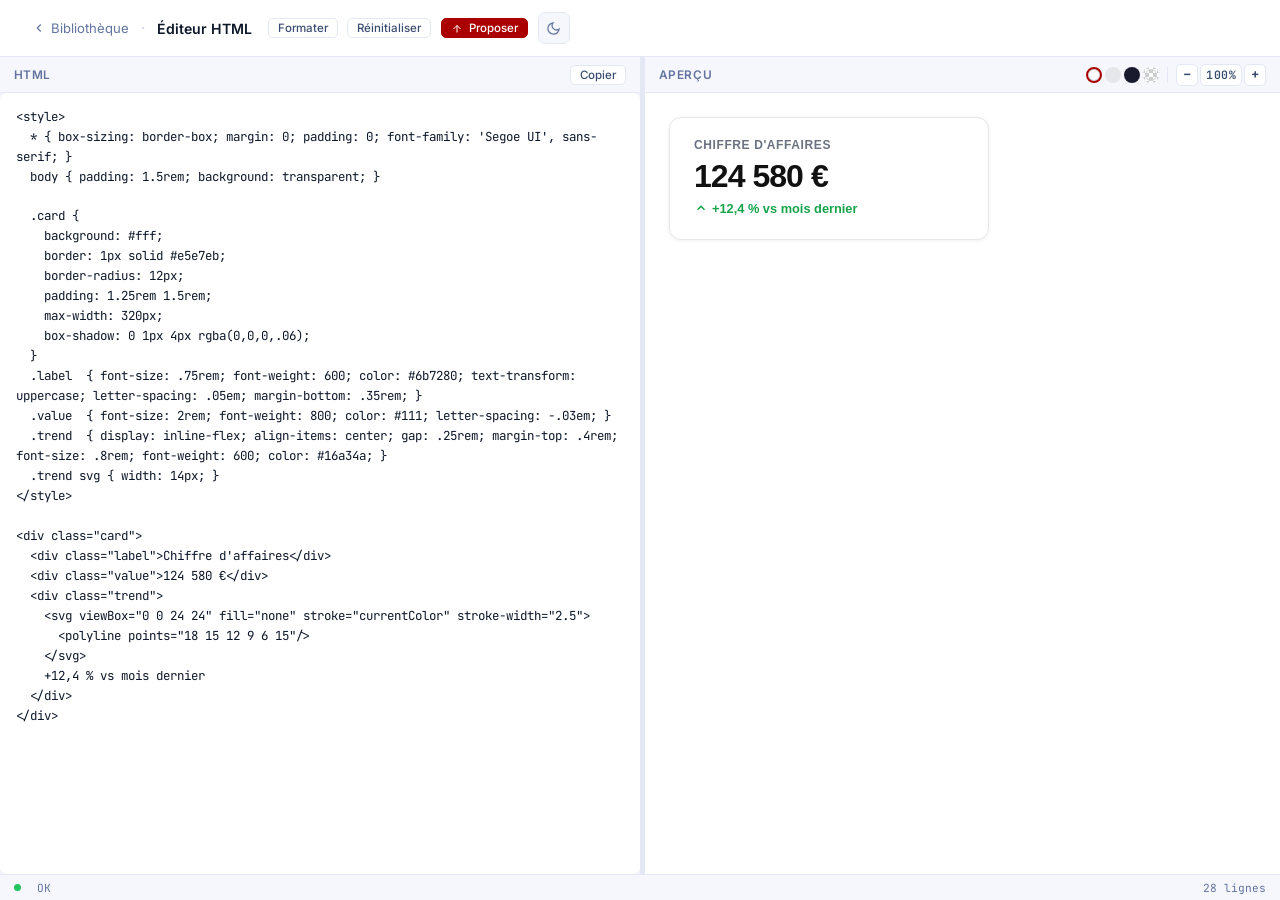
<file: html-editor.html>
<!DOCTYPE html>
<html lang="fr">
<head>
  <meta charset="UTF-8"/>
  <meta name="viewport" content="width=device-width, initial-scale=1.0"/>
  <title>Éditeur HTML — CustomViz</title>
  <script>document.documentElement.setAttribute('data-theme', localStorage.getItem('cv-theme') || 'light');</script>
  <link rel="stylesheet" href="style.css"/>
  <link href="https://fonts.googleapis.com/css2?family=Inter:wght@400;500;600;700;800&family=JetBrains+Mono:wght@400;600;700&display=swap" rel="stylesheet"/>
  <style>
    /* ── Layout ─────────────────────────────────────────────────── */
    .editor-layout {
      display: grid;
      grid-template-columns: var(--split-h, 50%) 5px 1fr;
      grid-template-rows: 1fr auto;
      height: calc(100vh - 57px);
      overflow: hidden;
    }

    .editor-left {
      display: flex;
      flex-direction: column;
      overflow: hidden;
      grid-row: 1; grid-column: 1;
    }

    .editor-right {
      display: flex;
      flex-direction: column;
      overflow: hidden;
      grid-row: 1; grid-column: 3;
    }

    .editor-statusbar { grid-column: 1 / -1; grid-row: 2; }

    /* Poignée verticale */
    .resizer-v {
      grid-row: 1; grid-column: 2;
      cursor: col-resize;
      background: var(--border);
      transition: background .15s;
      position: relative; z-index: 5;
    }
    .resizer-v::after { content: ''; position: absolute; inset: 0 -4px; }
    .resizer-v:hover, .resizer-v.dragging { background: var(--accent); }

    body.dragging-h { cursor: col-resize !important; user-select: none; }

    /* En-têtes de panneau */
    .editor-pane-header {
      display: flex; align-items: center; justify-content: space-between;
      padding: 0 .85rem; height: 36px; min-height: 36px;
      background: var(--surface2); border-bottom: 1px solid var(--border);
      font-size: .74rem; font-weight: 600; color: var(--text-muted);
      text-transform: uppercase; letter-spacing: .05em; flex-shrink: 0;
    }
    .editor-pane-header .pane-actions { display: flex; align-items: center; gap: .4rem; }

    /* Textarea */
    .editor-textarea {
      flex: 1 1 0; min-height: 0;
      width: 100%; padding: .85rem 1rem;
      font-family: 'JetBrains Mono', monospace; font-size: .78rem; line-height: 1.6;
      background: var(--surface); color: var(--text);
      border: none; outline: none; resize: none; overflow-y: auto; tab-size: 2;
    }
    .editor-textarea::placeholder { color: var(--text-muted); }

    /* Preview iframe */
    .preview-area {
      flex: 1 1 0; min-height: 0; overflow: auto;
      background: var(--surface); position: relative;
    }
    #previewScaleWrap {
      transform-origin: top left;
      transition: transform .15s ease;
      width: 100%; height: 100%;
    }
    #previewFrame {
      width: 100%; height: 100%;
      border: none; display: block;
      background: #fff;
    }

    /* Fond de page de l'iframe */
    .preview-area[data-bg="white"]  #previewFrame { background: #fff; }
    .preview-area[data-bg="gray"]   #previewFrame { background: #f3f4f6; }
    .preview-area[data-bg="dark"]   #previewFrame { background: #1a1a2e; }
    .preview-area[data-bg="trans"]  #previewFrame { background: transparent; }

    /* Sélecteur fond */
    .bg-picker { display: flex; gap: 3px; }
    .bg-dot {
      width: 16px; height: 16px; border-radius: 50%;
      border: 2px solid transparent; cursor: pointer;
      transition: border-color .12s; outline: none;
    }
    .bg-dot:hover           { border-color: var(--text-muted); }
    .bg-dot.active          { border-color: var(--accent); }
    .bg-dot[data-bg="white"]{ background: #fff; box-shadow: inset 0 0 0 1px #d1d5db; }
    .bg-dot[data-bg="gray"] { background: #e5e7eb; }
    .bg-dot[data-bg="dark"] { background: #1a1a2e; }
    .bg-dot[data-bg="trans"]{ background: repeating-conic-gradient(#ccc 0% 25%, #fff 0% 50%) 0 0 / 8px 8px; box-shadow: inset 0 0 0 1px #d1d5db; }

    /* Erreur */
    .preview-error {
      display: none; padding: .65rem 1rem;
      background: rgba(185,28,28,.08); border-top: 1px solid rgba(185,28,28,.2);
      font-family: 'JetBrains Mono', monospace; font-size: .73rem; color: #b91c1c;
      white-space: pre-wrap; max-height: 80px; overflow-y: auto; flex-shrink: 0;
    }
    [data-theme="dark"] .preview-error { color: #fca5a5; background: rgba(239,68,68,.08); }
    .preview-error.visible { display: block; }

    /* Boutons */
    .pane-btn {
      font-size: .72rem; font-weight: 500; padding: 2px 9px;
      border-radius: 5px; border: 1px solid var(--border);
      background: var(--surface); color: var(--text-sub);
      cursor: pointer; transition: background .12s, color .12s; font-family: inherit;
    }
    .pane-btn:hover { background: var(--surface2); color: var(--text); }
    .pane-btn.primary { background: var(--accent); color: #fff; border-color: var(--accent); }
    .pane-btn.primary:hover { opacity: .88; }

    /* Status bar */
    .editor-statusbar {
      height: 26px; display: flex; align-items: center; gap: 1rem;
      padding: 0 .85rem; background: var(--surface2); border-top: 1px solid var(--border);
      font-size: .7rem; color: var(--text-muted); font-family: 'JetBrains Mono', monospace;
      flex-shrink: 0;
    }
    .status-dot { width: 7px; height: 7px; border-radius: 50%; background: #9ca3af; flex-shrink: 0; }
    .status-dot.ok      { background: #22c55e; }
    .status-dot.error   { background: #ef4444; }
    .status-dot.loading { background: #f59e0b; animation: pulse .8s infinite; }
    @keyframes pulse { 0%,100%{opacity:1} 50%{opacity:.35} }

    /* Zoom */
    .zoom-controls { display: flex; align-items: center; gap: 2px; }
    .zoom-btn {
      width: 22px; height: 22px; display: flex; align-items: center; justify-content: center;
      border: 1px solid var(--border); border-radius: 5px; background: var(--surface);
      color: var(--text-sub); cursor: pointer; font-size: .78rem; font-weight: 700;
      line-height: 1; transition: background .12s, color .12s; font-family: inherit;
    }
    .zoom-btn:hover { background: var(--surface2); color: var(--text); }
    .zoom-level {
      min-width: 42px; height: 22px; display: flex; align-items: center; justify-content: center;
      border: 1px solid var(--border); border-radius: 5px; background: var(--surface);
      font-size: .72rem; font-weight: 600; font-family: 'JetBrains Mono', monospace;
      color: var(--text-sub); cursor: pointer; user-select: none; transition: background .12s;
    }
    .zoom-level:hover { background: var(--surface2); }

    @media (max-width: 700px) {
      .editor-layout { grid-template-columns: 1fr; grid-template-rows: 1fr 5px 1fr auto; }
      .editor-left  { grid-column: 1; grid-row: 1; }
      .resizer-v    { grid-column: 1; grid-row: 2; height: 5px; width: auto; cursor: row-resize; }
      .editor-right { grid-column: 1; grid-row: 3; }
    }
  </style>
</head>
<body style="overflow:hidden">

  <!-- ── Header ── -->
  <header style="position:sticky;top:0;z-index:10">
    <div class="header-inner">
      <div style="display:flex;align-items:center;gap:.75rem">
        <a href="index.html" style="color:var(--text-muted);font-size:.82rem;text-decoration:none;display:flex;align-items:center;gap:.3rem">
          <svg viewBox="0 0 24 24" fill="none" stroke="currentColor" stroke-width="2" style="width:14px"><polyline points="15 18 9 12 15 6"/></svg>
          Bibliothèque
        </a>
        <span style="color:var(--border2)">·</span>
        <span style="font-size:.88rem;font-weight:600">Éditeur HTML</span>
      </div>
      <div style="display:flex;align-items:center;gap:.6rem">
        <button class="pane-btn" id="btnFormat" title="Indenter le HTML (Ctrl+Shift+F)">Formater</button>
        <button class="pane-btn" id="btnReset"  title="Réinitialiser">Réinitialiser</button>
        <button class="pane-btn primary" id="btnPropose">
          <svg viewBox="0 0 24 24" fill="none" stroke="currentColor" stroke-width="2" style="width:12px;vertical-align:middle;margin-right:3px"><path d="M12 19V5M5 12l7-7 7 7"/></svg>
          Proposer
        </button>
        <button class="theme-toggle" id="themeToggle" aria-label="Thème">
          <svg class="icon-sun"  viewBox="0 0 24 24" fill="none" stroke="currentColor" stroke-width="2" stroke-linecap="round"><circle cx="12" cy="12" r="5"/><line x1="12" y1="1" x2="12" y2="3"/><line x1="12" y1="21" x2="12" y2="23"/><line x1="4.22" y1="4.22" x2="5.64" y2="5.64"/><line x1="18.36" y1="18.36" x2="19.78" y2="19.78"/><line x1="1" y1="12" x2="3" y2="12"/><line x1="21" y1="12" x2="23" y2="12"/><line x1="4.22" y1="19.78" x2="5.64" y2="18.36"/><line x1="18.36" y1="5.64" x2="19.78" y2="4.22"/></svg>
          <svg class="icon-moon" viewBox="0 0 24 24" fill="none" stroke="currentColor" stroke-width="2" stroke-linecap="round"><path d="M21 12.79A9 9 0 1 1 11.21 3 7 7 0 0 0 21 12.79z"/></svg>
        </button>
      </div>
    </div>
  </header>

  <!-- ── Éditeur ── -->
  <div class="editor-layout">

    <!-- Gauche : code HTML -->
    <div class="editor-left">
      <div style="display:flex;flex-direction:column;flex:1 1 0;min-height:0;overflow:hidden">
        <div class="editor-pane-header">
          <span>HTML</span>
          <div class="pane-actions">
            <button class="pane-btn" id="btnCopy">Copier</button>
          </div>
        </div>
        <textarea class="editor-textarea" id="codeEditor"
          spellcheck="false" autocomplete="off" autocorrect="off" autocapitalize="off"
          placeholder="<!-- Votre HTML ici -->"></textarea>
      </div>
    </div>

    <!-- Poignée gauche / droite -->
    <div class="resizer-v" id="resizerV"></div>

    <!-- Droite : preview -->
    <div class="editor-right">
      <div class="editor-pane-header">
        <span>Aperçu</span>
        <div class="pane-actions">
          <div class="bg-picker" id="bgPicker" title="Fond de la preview">
            <button class="bg-dot active" data-bg="white" title="Fond blanc"></button>
            <button class="bg-dot"        data-bg="gray"  title="Fond gris"></button>
            <button class="bg-dot"        data-bg="dark"  title="Fond sombre"></button>
            <button class="bg-dot"        data-bg="trans" title="Transparent"></button>
          </div>
          <div style="width:1px;height:16px;background:var(--border);margin:0 2px"></div>
          <div class="zoom-controls">
            <button class="zoom-btn"  id="btnZoomOut" title="Dézoomer (Ctrl+−)">−</button>
            <span   class="zoom-level" id="zoomLevel" title="Réinitialiser (Ctrl+0)">100%</span>
            <button class="zoom-btn"  id="btnZoomIn"  title="Zoomer (Ctrl++)">+</button>
          </div>
        </div>
      </div>
      <div class="preview-area" id="previewArea" data-bg="white">
        <div id="previewScaleWrap">
          <iframe id="previewFrame" sandbox="allow-scripts allow-same-origin"></iframe>
        </div>
      </div>
      <div class="preview-error" id="previewError"></div>
    </div>

    <!-- Status bar -->
    <div class="editor-statusbar">
      <span class="status-dot" id="statusDot"></span>
      <span id="statusText">Prêt</span>
      <span style="margin-left:auto" id="lineCount"></span>
    </div>
  </div>

  <script src="theme.js"></script>
  <script>
    // ── Défaut ───────────────────────────────────────────────────────────
    const DEFAULT_HTML = `<style>
  * { box-sizing: border-box; margin: 0; padding: 0; font-family: 'Segoe UI', sans-serif; }
  body { padding: 1.5rem; background: transparent; }

  .card {
    background: #fff;
    border: 1px solid #e5e7eb;
    border-radius: 12px;
    padding: 1.25rem 1.5rem;
    max-width: 320px;
    box-shadow: 0 1px 4px rgba(0,0,0,.06);
  }
  .label  { font-size: .75rem; font-weight: 600; color: #6b7280; text-transform: uppercase; letter-spacing: .05em; margin-bottom: .35rem; }
  .value  { font-size: 2rem; font-weight: 800; color: #111; letter-spacing: -.03em; }
  .trend  { display: inline-flex; align-items: center; gap: .25rem; margin-top: .4rem; font-size: .8rem; font-weight: 600; color: #16a34a; }
  .trend svg { width: 14px; }
</style>

<div class="card">
  <div class="label">Chiffre d'affaires</div>
  <div class="value">124 580 €</div>
  <div class="trend">
    <svg viewBox="0 0 24 24" fill="none" stroke="currentColor" stroke-width="2.5">
      <polyline points="18 15 12 9 6 15"/>
    </svg>
    +12,4 % vs mois dernier
  </div>
</div>`;

    // ── Refs ─────────────────────────────────────────────────────────────
    const codeEditor  = document.getElementById('codeEditor');
    const previewFrame = document.getElementById('previewFrame');
    const previewArea  = document.getElementById('previewArea');
    const statusDot    = document.getElementById('statusDot');
    const statusText   = document.getElementById('statusText');
    const lineCount    = document.getElementById('lineCount');
    const previewErr   = document.getElementById('previewError');
    let _debounce = null;

    // ── Init ─────────────────────────────────────────────────────────────
    function init() {
      const saved   = localStorage.getItem('cv-html-code');
      const savedBg = localStorage.getItem('cv-html-bg') || 'white';
      codeEditor.value = saved || DEFAULT_HTML;
      setBg(savedBg);
      updateLineCount();
      render();
    }

    // ── Rendu ─────────────────────────────────────────────────────────────
    function render() {
      previewErr.classList.remove('visible');
      const html = codeEditor.value;
      try {
        // Injecte dans l'iframe via srcdoc
        previewFrame.srcdoc = html;
        setStatus('ok', 'OK');
        localStorage.setItem('cv-html-code', html);
      } catch (e) {
        setStatus('error', e.message);
        previewErr.textContent = e.message;
        previewErr.classList.add('visible');
      }
    }

    function scheduleRender() {
      clearTimeout(_debounce);
      setStatus('loading', 'En attente…');
      _debounce = setTimeout(render, 400);
    }

    // ── Helpers ───────────────────────────────────────────────────────────
    function setStatus(type, msg) {
      statusDot.className = 'status-dot ' + type;
      statusText.textContent = msg;
    }

    function updateLineCount() {
      const n = codeEditor.value.split('\n').length;
      lineCount.textContent = n + ' ligne' + (n > 1 ? 's' : '');
    }

    // Indentation HTML simple (conserve l'existant, normalise juste les indents)
    function formatHTML(raw) {
      const INDENT = '  ';
      let depth = 0, out = '';
      const tokens = raw
        .replace(/>\s+</g, '>\n<')        // une balise par ligne
        .replace(/^\s+|\s+$/gm, '')       // strip whitespace en début/fin de chaque ligne
        .split('\n')
        .filter(l => l.length > 0);

      for (const line of tokens) {
        const isClose   = /^<\//.test(line);
        const isSelf    = /\/>$/.test(line) || /^<(area|base|br|col|embed|hr|img|input|link|meta|param|source|track|wbr)[\s>]/i.test(line);
        const isOpen    = line.startsWith('<') && !isClose && !isSelf;
        if (isClose) depth = Math.max(0, depth - 1);
        out += INDENT.repeat(depth) + line + '\n';
        if (isOpen && !/<.*>.*<\/.*>/.test(line)) depth++;
      }
      return out.trimEnd();
    }

    // ── Événements ────────────────────────────────────────────────────────
    codeEditor.addEventListener('input', () => { updateLineCount(); scheduleRender(); });

    codeEditor.addEventListener('keydown', e => {
      if (e.key === 'Tab') {
        e.preventDefault();
        const s = codeEditor.selectionStart, end = codeEditor.selectionEnd;
        codeEditor.value = codeEditor.value.substring(0, s) + '  ' + codeEditor.value.substring(end);
        codeEditor.selectionStart = codeEditor.selectionEnd = s + 2;
      }
    });

    document.getElementById('btnFormat').addEventListener('click', () => {
      codeEditor.value = formatHTML(codeEditor.value);
      updateLineCount();
      render();
    });

    document.getElementById('btnCopy').addEventListener('click', () => {
      navigator.clipboard.writeText(codeEditor.value).then(() => {
        const btn = document.getElementById('btnCopy');
        btn.textContent = '✓ Copié';
        setTimeout(() => { btn.textContent = 'Copier'; }, 1500);
      });
    });

    document.getElementById('btnReset').addEventListener('click', () => {
      if (!confirm('Réinitialiser l\'éditeur ?')) return;
      codeEditor.value = DEFAULT_HTML;
      localStorage.removeItem('cv-html-code');
      updateLineCount();
      render();
    });

    document.getElementById('btnPropose').addEventListener('click', () => {
      sessionStorage.setItem('cv-propose-code', codeEditor.value);
      sessionStorage.setItem('cv-propose-type', 'html');
      location.href = 'submit.html?from=editor';
    });

    // Raccourcis
    document.addEventListener('keydown', e => {
      if ((e.ctrlKey || e.metaKey) && e.shiftKey && e.key === 'F') { e.preventDefault(); document.getElementById('btnFormat').click(); }
      if ((e.ctrlKey || e.metaKey) && e.key === 'Enter') { e.preventDefault(); render(); }
      if ((e.ctrlKey || e.metaKey) && (e.key === '=' || e.key === '+')) { e.preventDefault(); zoomIn(); }
      if ((e.ctrlKey || e.metaKey) && (e.key === '-' || e.key === '_')) { e.preventDefault(); zoomOut(); }
      if ((e.ctrlKey || e.metaKey) && e.key === '0')  { e.preventDefault(); applyZoom(100); }
    });

    // ── Fond preview ──────────────────────────────────────────────────────
    function setBg(bg) {
      previewArea.dataset.bg = bg;
      document.querySelectorAll('.bg-dot').forEach(d => d.classList.toggle('active', d.dataset.bg === bg));
      // Applique le fond au body de l'iframe après chargement
      previewFrame.addEventListener('load', () => {
        try {
          const bgMap = { white: '#fff', gray: '#f3f4f6', dark: '#1a1a2e', trans: 'transparent' };
          if (previewFrame.contentDocument?.body)
            previewFrame.contentDocument.body.style.background = bgMap[bg] || '#fff';
        } catch (_) {}
      }, { once: true });
      localStorage.setItem('cv-html-bg', bg);
    }

    document.getElementById('bgPicker').addEventListener('click', e => {
      const dot = e.target.closest('.bg-dot');
      if (!dot) return;
      setBg(dot.dataset.bg);
      render(); // re-render pour appliquer le fond immédiatement
    });

    // ── Zoom ──────────────────────────────────────────────────────────────
    const ZOOM_STEPS = [25, 33, 50, 67, 75, 80, 90, 100, 110, 125, 150, 175, 200, 250, 300];
    let _zoom = 100;
    const scaleWrap = document.getElementById('previewScaleWrap');

    function applyZoom(pct) {
      _zoom = Math.min(Math.max(pct, ZOOM_STEPS[0]), ZOOM_STEPS[ZOOM_STEPS.length - 1]);
      scaleWrap.style.transform = `scale(${_zoom / 100})`;
      scaleWrap.style.transformOrigin = 'top left';
      // Ajuste la taille du wrapper pour que le scroll fonctionne
      scaleWrap.style.width  = (100 / (_zoom / 100)) + '%';
      scaleWrap.style.height = (100 / (_zoom / 100)) + '%';
      document.getElementById('zoomLevel').textContent = _zoom + '%';
      localStorage.setItem('cv-html-zoom', _zoom);
    }
    function zoomIn()  { const n = ZOOM_STEPS.find(s => s > _zoom);           if (n) applyZoom(n); }
    function zoomOut() { const n = [...ZOOM_STEPS].reverse().find(s => s < _zoom); if (n) applyZoom(n); }

    document.getElementById('btnZoomIn').addEventListener('click',  zoomIn);
    document.getElementById('btnZoomOut').addEventListener('click', zoomOut);
    document.getElementById('zoomLevel').addEventListener('click',  () => applyZoom(100));

    previewArea.addEventListener('wheel', e => {
      if (!e.ctrlKey && !e.metaKey) return;
      e.preventDefault();
      e.deltaY < 0 ? zoomIn() : zoomOut();
    }, { passive: false });

    const savedZoom = parseInt(localStorage.getItem('cv-html-zoom'), 10);
    if (savedZoom && ZOOM_STEPS.includes(savedZoom)) applyZoom(savedZoom);

    // ── Resize panneau gauche / droite ────────────────────────────────────
    const layout   = document.querySelector('.editor-layout');
    const resizerV = document.getElementById('resizerV');

    const savedSplit = localStorage.getItem('cv-html-split');
    if (savedSplit) layout.style.setProperty('--split-h', savedSplit);

    resizerV.addEventListener('mousedown', e => {
      e.preventDefault();
      resizerV.classList.add('dragging');
      document.body.classList.add('dragging-h');
      const rect = layout.getBoundingClientRect();
      function onMove(e) {
        const pct = ((e.clientX - rect.left) / rect.width * 100).toFixed(1);
        layout.style.setProperty('--split-h', Math.min(Math.max(pct, 15), 85) + '%');
      }
      function onUp() {
        resizerV.classList.remove('dragging');
        document.body.classList.remove('dragging-h');
        localStorage.setItem('cv-html-split', getComputedStyle(layout).getPropertyValue('--split-h').trim());
        document.removeEventListener('mousemove', onMove);
        document.removeEventListener('mouseup',   onUp);
      }
      document.addEventListener('mousemove', onMove);
      document.addEventListener('mouseup',   onUp);
    });

    // ── Démarrage ─────────────────────────────────────────────────────────
    init();
  </script>
</body>
</html>
</file>
<file: style.css>
/* ===== VARIABLES ===== */
:root {
  --radius:    10px;
  --radius-sm: 7px;
  --radius-xs: 5px;
  --font-mono: 'JetBrains Mono', monospace;
  --font-ui:   'Inter', 'Syne', sans-serif;
  --sidebar-w: 220px;
}

/* ── Light (default) ── */
html:not([data-theme="dark"]) {
  --bg:        #f1f4fb;
  --sidebar:   #ffffff;
  --surface:   #ffffff;
  --surface2:  #f5f7fc;
  --border:    #e3e8f4;
  --border2:   #c8d0e5;
  --text:      #0d1729;
  --text-muted:#6374a0;
  --text-sub:  #3a4d70;
  --accent:    #ab0000;
  --accent-fg: #ffffff;
  --highlight: #ab0000;
  --dax:       #7a0000;
  --svg-col:   #0891b2;
  --danger:    #dc2626;
  --code-bg:   #1a2336;
  --shadow-xs: 0 1px 4px rgba(13,23,41,.06);
  --shadow-sm: 0 2px 10px rgba(13,23,41,.08);
  --shadow-md: 0 8px 30px rgba(13,23,41,.13);
  --sb-link:   #ab0000;
}

/* ── Dark ── */
[data-theme="dark"] {
  --bg:        #080c14;
  --sidebar:   #0b0f1c;
  --surface:   #101827;
  --surface2:  #16202f;
  --border:    #1e2d44;
  --border2:   #283d58;
  --text:      #e2eaf6;
  --text-muted:#546080;
  --text-sub:  #8097b8;
  --accent:    #cc1111;
  --accent-fg: #ffffff;
  --highlight: #e05555;
  --dax:       #f08080;
  --svg-col:   #2ee8c5;
  --danger:    #f04a5a;
  --code-bg:   #050810;
  --shadow-xs: 0 1px 4px rgba(0,0,0,.4);
  --shadow-sm: 0 2px 10px rgba(0,0,0,.5);
  --shadow-md: 0 8px 30px rgba(0,0,0,.6);
  --sb-link:   #e05555;
}

/* ── Theme transition ── */
.theme-transitioning, .theme-transitioning *, .theme-transitioning *::before, .theme-transitioning *::after {
  transition: background-color .22s ease, color .22s ease, border-color .22s ease, box-shadow .22s ease !important;
}

/* ===== RESET ===== */
*, *::before, *::after { box-sizing: border-box; margin: 0; padding: 0; }
html { scroll-behavior: smooth; }
body {
  background: var(--bg);
  color: var(--text);
  font-family: var(--font-ui);
  min-height: 100vh;
  -webkit-font-smoothing: antialiased;
}

/* ===== SIDEBAR ===== */
.sidebar {
  width: var(--sidebar-w);
  flex-shrink: 0;
  position: fixed;
  top: 0; left: 0; bottom: 0;
  background: var(--sidebar);
  border-right: 1px solid var(--border);
  display: flex;
  flex-direction: column;
  z-index: 200;
  overflow-y: auto;
  scrollbar-width: none;
}
.sidebar::-webkit-scrollbar { display: none; }

.sb-logo {
  display: flex;
  align-items: center;
  gap: .5rem;
  padding: 1.1rem 1.25rem .9rem;
  border-bottom: 1px solid var(--border);
  text-decoration: none;
  color: var(--text);
  flex-shrink: 0;
}
.sb-logo-mark {
  width: 32px; height: 32px;
  object-fit: contain;
  flex-shrink: 0;
  background: transparent;
  border: none;
  border-radius: 0;
}
.sb-logo-name {
  font-size: .95rem; font-weight: 700;
  letter-spacing: -.03em;
}
.sb-logo-badge {
  margin-left: auto;
  font-size: .55rem;
  font-family: var(--font-mono);
  font-weight: 600;
  background: var(--surface2);
  border: 1px solid var(--border);
  border-radius: 4px;
  padding: .1rem .38rem;
  color: var(--text-muted);
  text-transform: uppercase;
  letter-spacing: .05em;
}

.sb-section {
  padding: 1rem 1rem .5rem;
  flex: 1;
}
.sb-section-label {
  font-size: .6rem;
  font-family: var(--font-mono);
  font-weight: 700;
  text-transform: uppercase;
  letter-spacing: .1em;
  color: var(--text-muted);
  padding: 0 .25rem;
}
.sb-type-label {
  font-size: .58rem;
  font-family: var(--font-mono);
  font-weight: 800;
  text-transform: uppercase;
  letter-spacing: .14em;
  color: var(--accent);
  opacity: .75;
  padding: .5rem .25rem .2rem;
}
.sb-section-label {
  font-size: .6rem;
  font-family: var(--font-mono);
  font-weight: 700;
  text-transform: uppercase;
  letter-spacing: .1em;
  color: var(--text-muted);
  padding: 0 .25rem;
  margin-bottom: .4rem;
}
.sb-nav-link {
  display: flex;
  align-items: center;
  gap: .6rem;
  padding: .48rem .75rem;
  border-radius: var(--radius-sm);
  text-decoration: none;
  color: var(--text-muted);
  font-size: .84rem;
  font-weight: 500;
  transition: all .16s;
  margin-bottom: .1rem;
}
.sb-nav-link svg { width: 15px; height: 15px; flex-shrink: 0; opacity: .7; }
.sb-nav-link:hover { background: var(--surface2); color: var(--text); }
.sb-nav-link.active { background: rgba(171,0,0,.1); color: var(--sb-link); font-weight: 600; }
[data-theme="dark"] .sb-nav-link.active { background: rgba(99,102,241,.12); }
.sb-nav-link.active svg { opacity: 1; }

.sb-divider { height: 1px; background: var(--border); margin: .75rem 0; }

.sb-cat-btn {
  display: flex;
  align-items: center;
  gap: .55rem;
  width: 100%;
  background: none;
  border: none;
  border-radius: var(--radius-sm);
  text-align: left;
  padding: .38rem .75rem;
  font-family: var(--font-ui);
  font-size: .8rem;
  font-weight: 500;
  color: var(--text-muted);
  cursor: pointer;
  transition: all .16s;
  margin-bottom: .05rem;
}
.sb-cat-btn:hover { background: var(--surface2); color: var(--text-sub); }
.sb-cat-btn.active { color: var(--sb-link); font-weight: 600; }

/* ── Hiérarchie sidebar SVG ── */
.sb-cat-group { margin-bottom: .05rem; }
.sb-cat-parent::after {
  content: '›';
  margin-left: auto;
  font-size: .8rem;
  color: var(--text-muted);
  transition: transform .15s;
}
.sb-cat-group.open > .sb-cat-parent::after { transform: rotate(90deg); }
.sb-cat-children {
  display: none;
  padding-left: 1rem;
}
.sb-cat-group.open > .sb-cat-children { display: block; }
.sb-subcat-btn {
  display: flex;
  align-items: center;
  gap: .55rem;
  width: 100%;
  padding: .28rem .5rem;
  border: none;
  background: transparent;
  border-radius: var(--radius-xs);
  cursor: pointer;
  font-family: var(--font-ui);
  font-size: .78rem;
  font-weight: 400;
  color: var(--text-muted);
  text-align: left;
  transition: all .14s;
  margin-bottom: .03rem;
}
.sb-subcat-btn:hover { background: var(--surface2); color: var(--text-sub); }
.sb-subcat-btn.active { color: var(--sb-link); font-weight: 600; }
.sb-subcat-dot {
  width: 5px; height: 5px; border-radius: 50%; flex-shrink: 0;
  background: var(--text-muted); opacity: .6;
}
.sb-subcat-btn.active .sb-subcat-dot { background: var(--sb-link); opacity: 1; }
.img-card-sub {
  display: block;
  font-size: .68rem;
  color: var(--text-muted);
  font-family: var(--font-mono);
  margin-top: .1rem;
}
.sb-cat-dot {
  width: 7px; height: 7px; border-radius: 50%;
  background: var(--cat-color, var(--accent));
  flex-shrink: 0;
}
.sb-cat-count {
  margin-left: auto;
  font-family: var(--font-mono);
  font-size: .65rem;
  color: var(--text-muted);
  background: var(--surface2);
  border: 1px solid var(--border);
  border-radius: 10px;
  padding: .05rem .4rem;
}

.sb-footer {
  padding: .85rem 1.25rem;
  border-top: 1px solid var(--border);
  display: flex;
  align-items: center;
  justify-content: space-between;
  flex-shrink: 0;
}
.sb-footer-label {
  font-size: .75rem;
  color: var(--text-muted);
  font-weight: 500;
}

/* Theme toggle */
.theme-toggle {
  width: 32px; height: 32px;
  background: var(--surface2);
  border: 1px solid var(--border);
  border-radius: var(--radius-sm);
  color: var(--text-muted);
  cursor: pointer;
  display: flex; align-items: center; justify-content: center;
  transition: all .16s;
}
.theme-toggle:hover { color: var(--text); border-color: var(--border2); }
.theme-toggle svg { width: 15px; }
.icon-sun  { display: none; }
.icon-moon { display: block; }
[data-theme="dark"] .icon-sun  { display: block; }
[data-theme="dark"] .icon-moon { display: none; }

/* ===== PAGE WRAP ===== */
.page-wrap {
  margin-left: var(--sidebar-w);
  width: calc(100% - var(--sidebar-w));
  display: flex;
  flex-direction: column;
  min-height: 100vh;
  overflow-x: hidden;
}

/* ===== HEADER ===== */
header {
  position: sticky;
  top: 0; z-index: 100;
  background: var(--sidebar);
  border-bottom: 1px solid var(--border);
  flex-shrink: 0;
}
[data-theme="dark"] header { background: rgba(11,15,28,.95); backdrop-filter: blur(12px); }
html:not([data-theme="dark"]) header { background: rgba(255,255,255,.95); backdrop-filter: blur(12px); }

.header-inner {
  padding: 0 2rem;
  height: 56px;
  display: flex;
  align-items: center;
  gap: 1rem;
}
.header-search {
  position: relative;
  flex: 1;
  max-width: 380px;
}
.header-search input {
  width: 100%;
  background: var(--surface2);
  border: 1px solid var(--border);
  border-radius: 20px;
  color: var(--text);
  font-family: var(--font-ui);
  font-size: .84rem;
  padding: .5rem .9rem;
  outline: none;
  transition: border-color .16s, box-shadow .16s;
}
.header-search input:focus {
  border-color: var(--accent);
  box-shadow: 0 0 0 3px rgba(171,0,0,.12);
  background: var(--surface);
}
.header-search input::placeholder { color: var(--text-muted); }

.header-actions { margin-left: auto; display: flex; align-items: center; gap: .6rem; }
.btn-new {
  display: inline-flex; align-items: center; gap: .35rem;
  background: var(--accent);
  color: var(--accent-fg);
  border: none;
  border-radius: var(--radius-sm);
  font-family: var(--font-ui);
  font-size: .82rem; font-weight: 600;
  padding: .42rem .9rem;
  cursor: pointer;
  text-decoration: none;
  transition: opacity .16s, transform .16s;
  white-space: nowrap;
}
.btn-new:hover { opacity: .88; transform: translateY(-1px); }
.btn-new svg { width: 13px; }

/* ===== MAIN ===== */
main { padding: 2rem 2rem 5rem; flex: 1; }

/* ===== TYPE TABS (header) ===== */
.type-tabbar {
  display: flex;
  gap: .2rem;
  background: var(--surface2);
  border: 1px solid var(--border);
  border-radius: var(--radius);
  padding: .25rem;
  flex-shrink: 0;
}
.type-tab {
  display: flex;
  align-items: center;
  gap: .35rem;
  padding: .32rem .75rem;
  border: none;
  border-radius: var(--radius-sm);
  background: transparent;
  cursor: pointer;
  transition: all .16s;
  color: var(--text-muted);
  font-family: var(--font-ui);
  font-size: .78rem;
  font-weight: 600;
  white-space: nowrap;
}
.type-tab-count {
  font-size: .65rem; font-family: var(--font-mono);
  background: var(--surface); border-radius: 20px;
  padding: .05rem .4rem; color: var(--text-muted);
  transition: all .16s;
}
.type-tab:not(.active):hover {
  background: var(--surface);
  color: var(--text-sub);
}
.type-tab.active {
  background: var(--accent);
  color: var(--accent-fg);
}
.type-tab.active .type-tab-count {
  background: rgba(255,255,255,.2);
  color: rgba(255,255,255,.85);
}

/* ===== PAGE HEAD ===== */
.page-head {
  display: flex;
  align-items: flex-start;
  justify-content: space-between;
  gap: 1rem;
  margin-bottom: 2rem;
  flex-wrap: wrap;
}
.page-head-title {
  font-size: 1.35rem;
  font-weight: 800;
  letter-spacing: -.04em;
  margin-bottom: .25rem;
}
.page-head-sub { font-size: .84rem; color: var(--text-muted); }
.page-stats { display: flex; gap: .6rem; flex-wrap: wrap; }
.stat-card {
  background: var(--surface);
  border: 1px solid var(--border);
  border-radius: var(--radius);
  padding: .75rem 1.1rem;
  display: flex;
  align-items: center;
  gap: .6rem;
  box-shadow: var(--shadow-xs);
  min-width: 110px;
}
.stat-icon {
  width: 32px; height: 32px;
  border-radius: var(--radius-sm);
  display: flex; align-items: center; justify-content: center;
  flex-shrink: 0;
}
.stat-icon.indigo { background: rgba(171,0,0,.12); color: var(--accent); }
.stat-icon.purple { background: rgba(122,0,0,.12); color: var(--dax); }
[data-theme="dark"] .stat-icon.indigo { background: rgba(99,102,241,.15); }
[data-theme="dark"] .stat-icon.purple { background: rgba(240,128,128,.15); }
.stat-icon svg { width: 16px; }
.stat-val {
  font-size: 1.15rem; font-weight: 800;
  letter-spacing: -.03em; line-height: 1.1;
}
.stat-lbl { font-size: .7rem; color: var(--text-muted); margin-top: .1rem; }

/* ===== CAROUSEL ===== */
.carousel-section { margin-bottom: 2.5rem; }
.section-header {
  display: flex;
  align-items: center;
  justify-content: space-between;
  margin-bottom: 1rem;
}
.section-title {
  font-size: .95rem;
  font-weight: 700;
  letter-spacing: -.02em;
  display: flex;
  align-items: center;
  gap: .5rem;
}
.section-title::before {
  content: '';
  width: 3px; height: 16px;
  background: var(--accent);
  border-radius: 2px;
  display: inline-block;
}
.carousel-btns { display: flex; gap: .35rem; }
.carousel-btn {
  width: 30px; height: 30px;
  background: var(--surface);
  border: 1px solid var(--border);
  border-radius: var(--radius-sm);
  color: var(--text-muted);
  cursor: pointer;
  display: flex; align-items: center; justify-content: center;
  transition: all .16s;
}
.carousel-btn:hover { color: var(--text); border-color: var(--accent); }
.carousel-btn svg { width: 13px; }

.carousel-outer { overflow: hidden; margin: 0 -4px; padding: 4px; }
.carousel-track {
  display: flex;
  gap: .875rem;
  overflow-x: auto;
  scroll-behavior: smooth;
  scrollbar-width: none;
  padding-bottom: 2px;
}
.carousel-track::-webkit-scrollbar { display: none; }

/* Carousel card */
.cc {
  min-width: 240px;
  width: 240px;
  background: var(--surface);
  border: 1px solid var(--border);
  border-radius: var(--radius);
  overflow: hidden;
  cursor: pointer;
  flex-shrink: 0;
  transition: transform .2s, box-shadow .2s;
  box-shadow: var(--shadow-xs);
}
.cc:hover { transform: translateY(-3px); box-shadow: var(--shadow-md); }
.cc-header {
  height: 68px;
  display: flex;
  align-items: flex-end;
  justify-content: space-between;
  padding: .65rem .9rem;
  position: relative;
  background: var(--cat-color, var(--accent));
}
.cc-cat {
  font-family: var(--font-mono);
  font-size: .6rem; font-weight: 700;
  text-transform: uppercase; letter-spacing: .1em;
  color: rgba(255,255,255,.85);
}
.cc-badge {
  font-family: var(--font-mono);
  font-size: .55rem; font-weight: 800;
  color: rgba(255,255,255,.6);
  background: rgba(0,0,0,.15);
  border: 1px solid rgba(255,255,255,.15);
  border-radius: 3px;
  padding: .12rem .35rem;
}
.cc-body { padding: .85rem .9rem .7rem; }
.cc-name {
  font-family: var(--font-mono);
  font-size: .84rem; font-weight: 700;
  margin-bottom: .35rem;
  white-space: nowrap; overflow: hidden; text-overflow: ellipsis;
}
.cc-desc {
  font-size: .75rem; color: var(--text-muted);
  display: -webkit-box;
  -webkit-line-clamp: 2;
  -webkit-box-orient: vertical;
  overflow: hidden; line-height: 1.5;
}
.cc-footer {
  padding: .6rem .9rem;
  border-top: 1px solid var(--border);
  display: flex; align-items: center; justify-content: space-between;
}
.cc-date { font-family: var(--font-mono); font-size: .62rem; color: var(--text-muted); }
.cc-arrow {
  font-size: .75rem; color: var(--accent);
  opacity: .6; transition: transform .16s, opacity .16s;
}
.cc:hover .cc-arrow { transform: translateX(3px); opacity: 1; }

/* ===== LIBRARY SECTION ===== */
.library-header {
  display: flex;
  align-items: center;
  justify-content: space-between;
  margin-bottom: 1rem;
  flex-wrap: wrap;
  gap: .75rem;
}
.filters { display: flex; gap: .35rem; flex-wrap: wrap; }
.filter-btn {
  background: var(--surface);
  border: 1px solid var(--border);
  border-radius: 20px;
  color: var(--text-muted);
  cursor: pointer;
  font-family: var(--font-mono);
  font-size: .67rem; font-weight: 600;
  padding: .3rem .8rem;
  transition: all .16s;
  letter-spacing: .03em;
  white-space: nowrap;
}
.filter-btn:hover { border-color: var(--border2); color: var(--text-sub); }
.filter-btn.active { background: var(--accent); border-color: var(--accent); color: var(--accent-fg); }

.stats-bar {
  font-family: var(--font-mono);
  font-size: .7rem;
  color: var(--text-muted);
  margin-bottom: 1rem;
  display: flex; align-items: center; gap: .75rem;
}
.stats-bar::after { content: ''; flex: 1; height: 1px; background: var(--border); }

/* ===== GRID ===== */
.grid {
  display: grid;
  grid-template-columns: repeat(auto-fill, minmax(280px, 1fr));
  gap: .875rem;
}

/* ===== CARD ===== */
.fn-card {
  background: var(--surface);
  border: 1px solid var(--border);
  border-radius: var(--radius);
  padding: 1.1rem 1.1rem 1.1rem 1.35rem;
  cursor: pointer;
  transition: transform .18s, box-shadow .18s, border-color .18s;
  display: flex; flex-direction: column; gap: .45rem;
  position: relative; overflow: hidden;
  box-shadow: var(--shadow-xs);
}
.fn-card::before {
  content: '';
  position: absolute; left: 0; top: 0; bottom: 0;
  width: 3px; background: var(--cat-color, var(--accent));
}
.fn-card:hover { border-color: var(--border2); transform: translateY(-2px); box-shadow: var(--shadow-md); }

.fn-card-top { display: flex; align-items: flex-start; gap: .7rem; }
.fn-card-info { flex: 1; min-width: 0; }
.fn-cat {
  font-family: var(--font-mono); font-size: .6rem; font-weight: 700;
  text-transform: uppercase; letter-spacing: .1em;
  color: var(--cat-color, var(--accent)); margin-bottom: .25rem;
}
.fn-name {
  font-family: var(--font-mono); font-size: .88rem; font-weight: 700;
  white-space: nowrap; overflow: hidden; text-overflow: ellipsis; margin-bottom: .28rem;
}
.fn-desc {
  font-size: .78rem; color: var(--text-muted);
  display: -webkit-box; -webkit-line-clamp: 2; -webkit-box-orient: vertical;
  overflow: hidden; line-height: 1.5;
}
.fn-svg-thumb {
  width: 72px; min-height: 20px; border-radius: var(--radius-sm);
  border: 1px solid var(--border); background: var(--surface2);
  overflow: hidden; display: flex; align-items: center; justify-content: center;
  flex-shrink: 0; padding: 4px;
}
.fn-svg-thumb svg { width: 100%; height: auto; display: block; }
.fn-dax-icon {
  width: 58px; height: 58px; border-radius: var(--radius-sm);
  background: var(--surface2); border: 1px solid var(--border);
  display: flex; align-items: center; justify-content: center;
  font-family: var(--font-mono); font-size: .56rem; font-weight: 700;
  color: var(--cat-color, var(--accent)); flex-shrink: 0; opacity: .5;
}
.fn-footer {
  display: flex; align-items: center; justify-content: space-between;
  margin-top: auto; padding-top: .65rem; border-top: 1px solid var(--border);
}
.fn-date { font-family: var(--font-mono); font-size: .62rem; color: var(--text-muted); }
.fn-arrow { color: var(--cat-color, var(--accent)); font-size: .8rem; opacity: .5; transition: transform .16s, opacity .16s; }
.fn-card:hover .fn-arrow { transform: translateX(3px); opacity: 1; }

/* ===== LOADING / EMPTY ===== */
.loading {
  grid-column: 1/-1; display: flex; flex-direction: column;
  align-items: center; gap: .9rem; padding: 4rem 2rem;
  color: var(--text-muted); font-size: .86rem;
}
.spinner {
  width: 24px; height: 24px; border: 2px solid var(--border);
  border-top-color: var(--accent); border-radius: 50%;
  animation: spin .7s linear infinite;
}
@keyframes spin { to { transform: rotate(360deg); } }
.empty { grid-column: 1/-1; text-align: center; padding: 4rem 2rem; color: var(--text-muted); font-size: .86rem; }
.empty-icon { font-size: 2rem; margin-bottom: .6rem; display: block; }

/* ===== MODAL ===== */
.modal-overlay {
  position: fixed; inset: 0;
  background: rgba(0,0,0,.6);
  backdrop-filter: blur(6px); -webkit-backdrop-filter: blur(6px);
  display: flex; align-items: center; justify-content: center;
  padding: 1.5rem; z-index: 1000;
  opacity: 0; pointer-events: none; transition: opacity .2s;
}
[data-theme="light"] .modal-overlay { background: rgba(13,23,41,.45); }
.modal-overlay.open { opacity: 1; pointer-events: all; }

.modal {
  background: var(--surface);
  border: 1px solid var(--border);
  border-radius: 14px;
  width: 100%; max-width: 700px; max-height: 88vh;
  overflow-y: auto; padding: 1.75rem;
  transform: translateY(12px) scale(.985);
  transition: transform .25s cubic-bezier(.34,1.28,.64,1);
  box-shadow: var(--shadow-md);
  scrollbar-width: thin; scrollbar-color: var(--border2) transparent;
}
.modal-overlay.open .modal { transform: translateY(0) scale(1); }
.modal-small { max-width: 400px; }

.modal-header {
  display: flex; justify-content: space-between; align-items: flex-start; margin-bottom: .9rem;
}
.modal-category {
  display: inline-block;
  font-family: var(--font-mono); font-size: .62rem; font-weight: 700;
  text-transform: uppercase; letter-spacing: .1em; color: var(--accent); margin-bottom: .25rem;
}
.modal h2 { font-size: 1.15rem; font-weight: 700; letter-spacing: -.02em; }
.modal-close {
  background: var(--surface2); border: 1px solid var(--border); border-radius: var(--radius-xs);
  color: var(--text-muted); cursor: pointer; font-size: .78rem;
  padding: .25rem .5rem; transition: all .16s; flex-shrink: 0; line-height: 1;
}
.modal-close:hover { color: var(--text); border-color: var(--border2); }
.modal-desc { color: var(--text-sub); font-size: .84rem; line-height: 1.68; }
.modal-footer { margin-top: 1.25rem; padding-top: 1rem; border-top: 1px solid var(--border); display: flex; justify-content: flex-end; }
.btn-propose-edit { display: inline-flex; align-items: center; gap: 6px; font-size: .8rem; font-weight: 500; color: var(--text-muted); text-decoration: none; padding: 6px 12px; border-radius: 8px; border: 1px solid var(--border); background: transparent; transition: color .15s, border-color .15s, background .15s; cursor: pointer; }
.btn-propose-edit:hover { color: var(--text); border-color: var(--border2); background: var(--surface2); }
.btn-propose-edit svg { width: 13px; height: 13px; flex-shrink: 0; }

/* Tabs */
.modal-tabs { display: flex; border-bottom: 1px solid var(--border); margin: 1rem 0; }
.tab-btn {
  background: transparent; border: none; border-bottom: 2px solid transparent;
  color: var(--text-muted); cursor: pointer;
  font-family: var(--font-mono); font-size: .68rem; font-weight: 600;
  padding: .55rem 1rem; margin-bottom: -1px;
  transition: all .16s; text-transform: uppercase; letter-spacing: .08em;
  display: flex; align-items: center; gap: .35rem;
}
.tab-btn:hover { color: var(--text-sub); }
.tab-btn.active { color: var(--accent); border-bottom-color: var(--accent); }
.tab-dot { width: 5px; height: 5px; border-radius: 50%; background: currentColor; opacity: .7; }
.tab-panel { display: none; }
.tab-panel.active { display: block; }

/* Code block */
.code-block { background: var(--code-bg); border: 1px solid var(--border); border-radius: var(--radius-sm); overflow: hidden; }
.code-header {
  display: flex; justify-content: space-between; align-items: center;
  padding: .48rem 1rem; border-bottom: 1px solid rgba(255,255,255,.06);
  font-family: var(--font-mono); font-size: .68rem; color: #5a7090;
}
.code-lang { display: flex; align-items: center; gap: .35rem; }
.code-lang-dot { width: 6px; height: 6px; border-radius: 50%; background: var(--accent); }
.copy-btn {
  display: flex; align-items: center; gap: .3rem;
  background: rgba(255,255,255,.05); border: 1px solid rgba(255,255,255,.08);
  border-radius: 4px; color: #5a7090; cursor: pointer;
  font-family: var(--font-mono); font-size: .67rem; padding: .23rem .58rem; transition: all .16s;
}
.copy-btn svg { width: 11px; }
.copy-btn:hover { color: var(--highlight); border-color: var(--highlight); }
.copy-btn.copied { color: var(--svg-col); border-color: var(--svg-col); }
pre {
  padding: 1.1rem 1rem; overflow-x: auto;
  font-family: var(--font-mono); font-size: .78rem; line-height: 1.78;
  color: #9ab0cc; white-space: pre-wrap; word-break: break-word; tab-size: 2;
}

/* SVG preview */
.svg-preview-wrap {
  background: var(--surface2); border: 1px solid var(--border); border-radius: var(--radius-sm);
  padding: 2rem; display: flex; align-items: center; justify-content: center; min-height: 160px;
}
.svg-preview-wrap svg { width: 100%; height: auto; display: block; max-height: 320px; }
.svg-empty { text-align: center; color: var(--text-muted); font-size: .8rem; font-family: var(--font-mono); }
.svg-empty span { display: block; font-size: 1.8rem; margin-bottom: .5rem; }

/* ===== IMAGE CARDS (Cartes SVG) ===== */
#imageSection { margin-bottom: 2.5rem; }
.img-grid { display: grid; grid-template-columns: repeat(auto-fill, minmax(280px, 1fr)); gap: 1rem; }
.img-card {
  background: var(--surface); border: 1px solid var(--border); border-radius: var(--radius);
  overflow: hidden; cursor: pointer; transition: transform .18s, box-shadow .18s, border-color .18s;
}
.img-card:hover { border-color: var(--border2); transform: translateY(-2px); box-shadow: var(--shadow-md); }
.img-card-preview {
  padding: 1.25rem 1.5rem; background: var(--surface2);
  display: flex; align-items: center; justify-content: center;
  height: 160px; overflow: hidden;
}
.img-card-preview svg { max-width: 100%; max-height: 100%; width: auto; height: auto; display: block; }
.img-lazy-placeholder {
  height: 160px; background: linear-gradient(90deg, var(--surface2) 25%, var(--border) 50%, var(--surface2) 75%);
  background-size: 200% 100%; animation: shimmer 1.4s infinite;
}
@keyframes shimmer { 0% { background-position: 200% 0; } 100% { background-position: -200% 0; } }
.img-card-footer {
  padding: .65rem 1rem; display: flex; justify-content: space-between; align-items: center;
  border-top: 1px solid var(--border);
}
.img-card-name { font-size: .82rem; font-weight: 600; color: var(--text); }
.img-card-arrow { color: var(--accent); font-size: .8rem; opacity: .6; transition: opacity .16s, transform .16s; }
.img-card:hover .img-card-arrow { opacity: 1; transform: translateX(3px); }

/* ===== SVG GENERATOR ===== */
.gen-wrap { display: flex; flex-direction: column; gap: 1rem; }
.gen-form { display: grid; grid-template-columns: repeat(auto-fill, minmax(200px, 1fr)); gap: .75rem; }
.gen-field { display: flex; flex-direction: column; gap: .3rem; }
.gen-field label { font-family: var(--font-mono); font-size: .64rem; font-weight: 600; text-transform: uppercase; letter-spacing: .08em; color: var(--text-muted); }
.gen-field-row { display: flex; align-items: center; gap: .5rem; }
.gen-field input[type="range"] { flex: 1; accent-color: var(--accent); }
.gen-field input[type="number"] { width: 100%; background: var(--surface2); border: 1px solid var(--border); border-radius: var(--radius-xs); color: var(--text); font-family: var(--font-mono); font-size: .8rem; padding: .35rem .6rem; }
.gen-field input[type="color"] { width: 38px; height: 28px; padding: 2px; border: 1px solid var(--border); border-radius: var(--radius-xs); background: var(--surface2); cursor: pointer; }
.gen-val-badge { font-family: var(--font-mono); font-size: .7rem; color: var(--accent); min-width: 32px; text-align: right; }
.gen-select { width: 100%; background: var(--surface2); border: 1px solid var(--border); border-radius: var(--radius-xs); color: var(--text); font-family: var(--font-mono); font-size: .78rem; padding: .32rem .6rem; cursor: pointer; }
.gen-select:focus { outline: none; border-color: var(--accent); }
.gen-preview-label { font-family: var(--font-mono); font-size: .64rem; font-weight: 600; text-transform: uppercase; letter-spacing: .08em; color: var(--text-muted); }
.gen-copy-btn { align-self: flex-start; background: var(--surface2); border: 1px solid var(--border); border-radius: var(--radius-xs); color: var(--text-sub); cursor: pointer; font-family: var(--font-mono); font-size: .72rem; padding: .4rem .9rem; transition: all .16s; }
.gen-copy-btn:hover { border-color: var(--accent); color: var(--accent); }
.gen-copy-btn.copied { border-color: var(--svg-col); color: var(--svg-col); }
.gen-no-support { text-align: center; color: var(--text-muted); font-size: .8rem; font-family: var(--font-mono); padding: 2rem; }

/* ===== ADMIN FORMS ===== */
.admin-hero { margin-bottom: 1.75rem; }
.admin-hero h1 { font-size: 1.3rem; font-weight: 800; letter-spacing: -.04em; margin-bottom: .25rem; }
.admin-hero p { font-size: .84rem; color: var(--text-muted); }
.accent-txt { color: var(--highlight); }

.card {
  background: var(--surface); border: 1px solid var(--border); border-radius: var(--radius);
  padding: 1.5rem; margin-bottom: 1.25rem; box-shadow: var(--shadow-xs);
}
.card-title { font-size: .92rem; font-weight: 700; margin-bottom: 1.35rem; color: var(--highlight); letter-spacing: -.02em; }
.form-grid { display: grid; grid-template-columns: 1fr 1fr; gap: .9rem; }
.field { display: flex; flex-direction: column; gap: .3rem; }
.field.full { grid-column: 1/-1; }
.field label {
  font-size: .68rem; font-weight: 600; color: var(--text-muted);
  font-family: var(--font-mono); text-transform: uppercase; letter-spacing: .07em;
}
.field-hint { font-size: .67rem; color: var(--text-muted); margin-top: .15rem; font-family: var(--font-mono); }

input[type="text"], textarea {
  width: 100%; background: var(--surface2); border: 1px solid var(--border);
  border-radius: var(--radius-sm); color: var(--text);
  font-family: var(--font-ui); font-size: .85rem;
  padding: .58rem .85rem; outline: none;
  transition: border-color .16s, box-shadow .16s;
}
textarea { padding-left: .85rem; font-family: var(--font-mono); font-size: .8rem; resize: vertical; line-height: 1.62; }
input[type="text"]:focus, textarea:focus {
  border-color: var(--accent); box-shadow: 0 0 0 3px rgba(171,0,0,.12); background: var(--surface);
}
[data-theme="dark"] input[type="text"]:focus,
[data-theme="dark"] textarea:focus { box-shadow: 0 0 0 3px rgba(99,102,241,.12); }
input::placeholder, textarea::placeholder { color: var(--text-muted); }

.form-footer {
  display: flex; align-items: center; justify-content: space-between;
  margin-top: 1.35rem; padding-top: 1.1rem; border-top: 1px solid var(--border);
}
.form-msg { font-size: .77rem; font-family: var(--font-mono); }
.form-msg.success { color: var(--svg-col); }
.form-msg.error   { color: var(--danger); }

.btn-primary {
  background: var(--accent); border: none; border-radius: var(--radius-sm);
  color: var(--accent-fg); cursor: pointer;
  font-family: var(--font-ui); font-size: .85rem; font-weight: 600;
  padding: .55rem 1.25rem; transition: all .16s;
}
.btn-primary:hover { opacity: .86; transform: translateY(-1px); }
.btn-ghost {
  background: transparent; border: 1px solid var(--border); border-radius: var(--radius-sm);
  color: var(--text-muted); cursor: pointer;
  font-family: var(--font-ui); font-size: .85rem; font-weight: 500; padding: .5rem 1rem; transition: all .16s;
}
.btn-ghost:hover { border-color: var(--border2); color: var(--text-sub); }
.btn-danger {
  background: var(--danger); border: none; border-radius: var(--radius-sm);
  color: #fff; cursor: pointer; font-family: var(--font-ui); font-size: .85rem; font-weight: 600;
  padding: .5rem 1rem; transition: opacity .16s;
}
.btn-danger:hover { opacity: .84; }

.svg-live-preview {
  background: var(--surface2); border: 1px solid var(--border); border-radius: var(--radius-sm);
  padding: 1.1rem; min-height: 96px; display: flex; align-items: center; justify-content: center; overflow: hidden;
}
.svg-live-preview svg { width: 100%; height: auto; display: block; max-height: 180px; }

.admin-list { display: flex; flex-direction: column; }
.admin-item {
  display: flex; align-items: center; justify-content: space-between;
  gap: 1rem; padding: .82rem 0; border-bottom: 1px solid var(--border);
}
.admin-item:last-child { border-bottom: none; }
.admin-item-name { font-family: var(--font-mono); font-size: .84rem; font-weight: 600; }
.admin-item-cat { font-size: .68rem; color: var(--dax); font-family: var(--font-mono); margin-top: .1rem; opacity: .85; }
.btn-delete {
  background: transparent; border: 1px solid var(--border); border-radius: var(--radius-xs);
  color: var(--text-muted); cursor: pointer; font-size: .7rem; font-family: var(--font-mono);
  padding: .25rem .6rem; transition: all .16s; flex-shrink: 0;
}
.btn-delete:hover { border-color: var(--danger); color: var(--danger); }

/* ===== SIDEBAR ADMIN LINK ===== */
.sb-admin-link {
  margin-top: .25rem;
  border: 1px solid transparent;
  border-radius: var(--radius-xs);
}
.sb-admin-link:not(.active) {
  color: var(--accent) !important;
  border-color: rgba(171,0,0,.2);
  background: rgba(171,0,0,.05);
}
.sb-admin-link:not(.active):hover {
  border-color: rgba(171,0,0,.4);
  background: rgba(171,0,0,.1);
  color: var(--accent) !important;
}
[data-theme="dark"] .sb-admin-link:not(.active) {
  border-color: rgba(204,17,17,.25);
  background: rgba(204,17,17,.08);
}

/* ===== PENDING ITEM ARROW ===== */
.pending-arrow {
  color: var(--text-muted); font-size: .9rem; flex-shrink: 0;
  transition: transform .15s;
}
.pending-item-row:hover .pending-arrow { transform: translateX(3px); color: var(--accent); }
.pending-item-row:hover { background: var(--surface2); margin: 0 -.5rem; padding-left: .5rem; padding-right: .5rem; border-radius: var(--radius-xs); }

/* ===== AUTH OVERLAY ===== */
.auth-overlay {
  position: fixed; inset: 0; z-index: 1000;
  background: var(--bg);
  display: flex; align-items: center; justify-content: center;
  opacity: 0; pointer-events: none; transition: opacity .2s;
}
.auth-overlay.open { opacity: 1; pointer-events: all; }

.auth-box {
  background: var(--surface); border: 1px solid var(--border);
  border-radius: var(--radius); padding: 2.25rem 2rem;
  width: 100%; max-width: 380px;
  box-shadow: var(--shadow-md);
  text-align: center;
}
.auth-logo { margin-bottom: 1.25rem; }
.auth-title { font-size: 1.25rem; font-weight: 700; margin-bottom: .35rem; }
.auth-sub { font-size: .84rem; color: var(--text-muted); margin-bottom: 1.25rem; line-height: 1.5; }
.auth-input {
  width: 100%; box-sizing: border-box;
  margin-bottom: .5rem; text-align: center; font-size: .95rem;
}
.auth-error {
  min-height: 1.2rem; font-size: .78rem; color: var(--danger);
  margin-bottom: .75rem; font-family: var(--font-mono);
}

/* ===== PENDING / APPROVE ===== */
.btn-approve {
  background: transparent; border: 1px solid var(--accent); border-radius: var(--radius-xs);
  color: var(--accent); cursor: pointer; font-size: .7rem; font-family: var(--font-mono);
  font-weight: 600; padding: .25rem .6rem; transition: all .16s; flex-shrink: 0;
}
.btn-approve:hover { background: var(--accent); color: var(--accent-fg); }

.btn-reject {
  background: transparent; border: 1px solid var(--border); border-radius: var(--radius-xs);
  color: var(--text-muted); cursor: pointer; font-size: .7rem; font-family: var(--font-mono);
  padding: .25rem .6rem; transition: all .16s; flex-shrink: 0;
}
.btn-reject:hover { border-color: var(--danger); color: var(--danger); }

.badge-pending {
  display: inline-block; background: rgba(217,119,6,.15); color: #b45309;
  border-radius: 20px; padding: .05rem .45rem; font-size: .65rem; font-weight: 600;
  font-family: var(--font-mono); vertical-align: middle;
}
[data-theme="dark"] .badge-pending { background: rgba(245,158,11,.12); color: #f59e0b; }
.badge-modification {
  display: inline-block; background: rgba(99,102,241,.12); color: #4f46e5;
  border-radius: 20px; padding: .05rem .45rem; font-size: .65rem; font-weight: 600;
  font-family: var(--font-mono); vertical-align: middle;
}
[data-theme="dark"] .badge-modification { background: rgba(129,140,248,.12); color: #818cf8; }

/* ── Diff view ─────────────────────────────────────────────────────────── */
.diff-fields {
  border: 1px solid var(--border);
  border-radius: 9px;
  overflow: hidden;
  font-size: .82rem;
}
.diff-field {
  display: grid;
  grid-template-columns: 90px 1fr auto 1fr;
  align-items: baseline;
  gap: .5rem;
  padding: .55rem .85rem;
  border-bottom: 1px solid var(--border);
}
.diff-field:last-child { border-bottom: none; }
.diff-field-label {
  font-size: .72rem; font-weight: 600; text-transform: uppercase;
  letter-spacing: .04em; color: var(--text-muted); white-space: nowrap;
}
.diff-old {
  color: #b91c1c; background: rgba(185,28,28,.07);
  border-radius: 4px; padding: 1px 6px;
  text-decoration: line-through; font-family: var(--font-mono); font-size: .8rem;
  word-break: break-all;
}
.diff-new {
  color: #166534; background: rgba(22,101,52,.08);
  border-radius: 4px; padding: 1px 6px;
  font-family: var(--font-mono); font-size: .8rem;
  word-break: break-all;
}
.diff-arrow { color: var(--text-muted); font-size: .75rem; flex-shrink: 0; }
.diff-unchanged-note {
  padding: .45rem .85rem;
  font-size: .73rem; color: var(--text-muted); font-style: italic;
  border-top: 1px solid var(--border);
}
[data-theme="dark"] .diff-old  { color: #fca5a5; background: rgba(239,68,68,.1); }
[data-theme="dark"] .diff-new  { color: #86efac; background: rgba(34,197,94,.1); }

/* Preview avant/après */
.diff-preview-cols {
  display: grid; grid-template-columns: 1fr 1fr; gap: 1px;
  background: var(--border); border-radius: 9px; overflow: hidden;
}
.diff-preview-col { background: var(--surface); padding: .75rem; }
.diff-col-label {
  font-size: .7rem; font-weight: 700; text-transform: uppercase;
  letter-spacing: .05em; margin-bottom: .6rem;
}
.diff-col-before .diff-col-label { color: #b91c1c; }
.diff-col-after  .diff-col-label { color: #166534; }
.diff-col-before { background: rgba(185,28,28,.03); }
.diff-col-after  { background: rgba(22,101,52,.03); }
[data-theme="dark"] .diff-col-before { background: rgba(239,68,68,.05); }
[data-theme="dark"] .diff-col-after  { background: rgba(34,197,94,.05); }
[data-theme="dark"] .diff-col-before .diff-col-label { color: #fca5a5; }
[data-theme="dark"] .diff-col-after  .diff-col-label { color: #86efac; }

/* Code diff */
.diff-code-header {
  display: flex; align-items: center; gap: .5rem;
  padding: .45rem .75rem;
  background: var(--surface2); border: 1px solid var(--border);
  border-bottom: none; border-radius: 8px 8px 0 0;
  font-family: var(--font-mono); font-size: .75rem;
}
.diff-code-stat { font-weight: 700; padding: 1px 7px; border-radius: 20px; font-size: .72rem; }
.diff-code-stat.diff-minus { color: #b91c1c; background: rgba(185,28,28,.1); }
.diff-code-stat.diff-plus  { color: #166534; background: rgba(22,101,52,.1); }
[data-theme="dark"] .diff-code-stat.diff-minus { color: #fca5a5; background: rgba(239,68,68,.12); }
[data-theme="dark"] .diff-code-stat.diff-plus  { color: #86efac; background: rgba(34,197,94,.12); }
.diff-code-view {
  font-family: var(--font-mono); font-size: .78rem; line-height: 1.55;
  border: 1px solid var(--border); border-radius: 0 0 8px 8px;
  overflow-x: auto; max-height: 380px; overflow-y: auto;
}
.diff-line { display: flex; align-items: flex-start; }
.diff-line:hover { background: rgba(0,0,0,.03); }
.diff-line-prefix {
  width: 1.6rem; min-width: 1.6rem; text-align: center;
  padding: .1rem 0; user-select: none;
  font-size: .75rem; font-weight: 700;
}
.diff-line-content { flex: 1; padding: .1rem .4rem; white-space: pre-wrap; word-break: break-all; }
.diff-line-add    { background: rgba(22,101,52,.08); }
.diff-line-remove { background: rgba(185,28,28,.07); }
.diff-line-add    .diff-line-prefix { color: #166534; }
.diff-line-remove .diff-line-prefix { color: #b91c1c; }
.diff-line-same   .diff-line-prefix { color: var(--text-muted); }
[data-theme="dark"] .diff-line-add    { background: rgba(34,197,94,.08); }
[data-theme="dark"] .diff-line-remove { background: rgba(239,68,68,.08); }
[data-theme="dark"] .diff-line-add    .diff-line-prefix { color: #86efac; }
[data-theme="dark"] .diff-line-remove .diff-line-prefix { color: #fca5a5; }
.diff-line-skip { background: var(--surface2); }
.diff-line-skip .diff-line-prefix { color: var(--text-muted); font-size: .8rem; }
.diff-line-skip .diff-line-content { color: var(--text-muted); font-style: italic; font-size: .75rem; }

.badge-count {
  display: inline-flex; align-items: center; justify-content: center;
  min-width: 1.25rem; height: 1.25rem; padding: 0 .35rem;
  background: var(--accent); color: var(--accent-fg);
  border-radius: 20px; font-size: .68rem; font-weight: 700;
  font-family: var(--font-mono); vertical-align: middle; margin-left: .5rem;
}

/* ===== MOBILE HEADER (hamburger) ===== */
.sb-toggle {
  display: none;
  background: none; border: none;
  color: var(--text-muted); cursor: pointer; padding: .25rem;
}
.sb-toggle svg { width: 20px; }

/* ===== IMAGE UPLOAD ZONE ===== */
.img-upload-zone {
  display: flex; flex-direction: column; align-items: center; justify-content: center;
  gap: .6rem; padding: 1.5rem 1rem;
  border: 1.5px dashed var(--border); border-radius: var(--radius-xs);
  background: var(--surface2); cursor: pointer;
  color: var(--text-muted); font-size: .82rem; text-align: center;
  transition: border-color .15s, background .15s;
}
.img-upload-zone:hover, .img-upload-zone.drag-over {
  border-color: var(--highlight); background: var(--surface);
  color: var(--text);
}
.img-upload-zone.drag-over { border-style: solid; }

/* ===== ADMIN TOASTS ===== */
.admin-toast {
  position: fixed; bottom: 1.5rem; right: 1.5rem; z-index: 9999;
  padding: .75rem 1.25rem; border-radius: var(--radius-xs);
  font-size: .84rem; font-weight: 500; max-width: 380px;
  box-shadow: var(--shadow-md); border: 1px solid transparent;
  opacity: 0; transform: translateY(8px);
  transition: opacity .2s, transform .2s;
}
.admin-toast.show { opacity: 1; transform: translateY(0); }
.admin-toast-success { background: #dcfce7; color: #166534; border-color: #bbf7d0; }
.admin-toast-error   { background: #fee2e2; color: #991b1b; border-color: #fecaca; font-family: var(--font-mono); }
.admin-toast-info    { background: var(--surface2); color: var(--text-sub); border-color: var(--border); }
[data-theme="dark"] .admin-toast-success { background: #14532d; color: #bbf7d0; border-color: #166534; }
[data-theme="dark"] .admin-toast-error   { background: #450a0a; color: #fca5a5; border-color: #991b1b; }

/* ===== RESPONSIVE ===== */
@media (max-width: 900px) {
  body { display: block; }
  .sidebar {
    transform: translateX(-100%);
    transition: transform .25s ease;
  }
  .sidebar.open { transform: translateX(0); }
  .page-wrap { margin-left: 0; }
  .sb-toggle { display: flex; }
}
@media (max-width: 640px) {
  main { padding: 1.5rem 1rem 4rem; }
  .form-grid { grid-template-columns: 1fr; }
  .grid { grid-template-columns: 1fr; }
  .page-head { flex-direction: column; }
  .cc { min-width: 200px; width: 200px; }
  .modal { padding: 1.25rem; }
}
</file>
<file: assets/style.css>
/* ===== VARIABLES ===== */
:root {
  --radius:    10px;
  --radius-sm: 7px;
  --radius-xs: 5px;
  --font-mono: 'JetBrains Mono', monospace;
  --font-ui:   'Inter', 'Syne', sans-serif;
  --sidebar-w: 220px;
}

/* ── Light (default) ── */
html:not([data-theme="dark"]) {
  --bg:        #f1f4fb;
  --sidebar:   #ffffff;
  --surface:   #ffffff;
  --surface2:  #f5f7fc;
  --border:    #e3e8f4;
  --border2:   #c8d0e5;
  --text:      #0d1729;
  --text-muted:#6374a0;
  --text-sub:  #3a4d70;
  --accent:    #ab0000;
  --accent-fg: #ffffff;
  --highlight: #ab0000;
  --dax:       #7a0000;
  --svg-col:   #0891b2;
  --danger:    #dc2626;
  --code-bg:   #1a2336;
  --shadow-xs: 0 1px 4px rgba(13,23,41,.06);
  --shadow-sm: 0 2px 10px rgba(13,23,41,.08);
  --shadow-md: 0 8px 30px rgba(13,23,41,.13);
  --sb-link:   #ab0000;
}

/* ── Dark ── */
[data-theme="dark"] {
  --bg:        #080c14;
  --sidebar:   #0b0f1c;
  --surface:   #101827;
  --surface2:  #16202f;
  --border:    #1e2d44;
  --border2:   #283d58;
  --text:      #e2eaf6;
  --text-muted:#546080;
  --text-sub:  #8097b8;
  --accent:    #cc1111;
  --accent-fg: #ffffff;
  --highlight: #e05555;
  --dax:       #f08080;
  --svg-col:   #2ee8c5;
  --danger:    #f04a5a;
  --code-bg:   #050810;
  --shadow-xs: 0 1px 4px rgba(0,0,0,.4);
  --shadow-sm: 0 2px 10px rgba(0,0,0,.5);
  --shadow-md: 0 8px 30px rgba(0,0,0,.6);
  --sb-link:   #e05555;
}

/* ── Theme transition ── */
.theme-transitioning, .theme-transitioning *, .theme-transitioning *::before, .theme-transitioning *::after {
  transition: background-color .22s ease, color .22s ease, border-color .22s ease, box-shadow .22s ease !important;
}

/* ===== RESET ===== */
*, *::before, *::after { box-sizing: border-box; margin: 0; padding: 0; }
html { scroll-behavior: smooth; }
body {
  background: var(--bg);
  color: var(--text);
  font-family: var(--font-ui);
  min-height: 100vh;
  -webkit-font-smoothing: antialiased;
}

/* ===== SIDEBAR ===== */
.sidebar {
  width: var(--sidebar-w);
  flex-shrink: 0;
  position: fixed;
  top: 0; left: 0; bottom: 0;
  background: var(--sidebar);
  border-right: 1px solid var(--border);
  display: flex;
  flex-direction: column;
  z-index: 200;
  overflow-y: auto;
  scrollbar-width: none;
}
.sidebar::-webkit-scrollbar { display: none; }

.sb-logo {
  display: flex;
  align-items: center;
  gap: .5rem;
  padding: 1.1rem 1.25rem .9rem;
  border-bottom: 1px solid var(--border);
  text-decoration: none;
  color: var(--text);
  flex-shrink: 0;
}
.sb-logo-mark {
  width: 32px; height: 32px;
  object-fit: contain;
  flex-shrink: 0;
  background: transparent;
  border: none;
  border-radius: 0;
}
.sb-logo-name {
  font-size: .95rem; font-weight: 700;
  letter-spacing: -.03em;
}
.sb-logo-badge {
  margin-left: auto;
  font-size: .55rem;
  font-family: var(--font-mono);
  font-weight: 600;
  background: var(--surface2);
  border: 1px solid var(--border);
  border-radius: 4px;
  padding: .1rem .38rem;
  color: var(--text-muted);
  text-transform: uppercase;
  letter-spacing: .05em;
}

.sb-section {
  padding: 1rem 1rem .5rem;
  flex: 1;
}
.sb-section-label {
  font-size: .6rem;
  font-family: var(--font-mono);
  font-weight: 700;
  text-transform: uppercase;
  letter-spacing: .1em;
  color: var(--text-muted);
  padding: 0 .25rem;
}
.sb-type-label {
  font-size: .58rem;
  font-family: var(--font-mono);
  font-weight: 800;
  text-transform: uppercase;
  letter-spacing: .14em;
  color: var(--accent);
  opacity: .75;
  padding: .5rem .25rem .2rem;
}
.sb-section-label {
  font-size: .6rem;
  font-family: var(--font-mono);
  font-weight: 700;
  text-transform: uppercase;
  letter-spacing: .1em;
  color: var(--text-muted);
  padding: 0 .25rem;
  margin-bottom: .4rem;
}
.sb-nav-link {
  display: flex;
  align-items: center;
  gap: .6rem;
  padding: .48rem .75rem;
  border-radius: var(--radius-sm);
  text-decoration: none;
  color: var(--text-muted);
  font-size: .84rem;
  font-weight: 500;
  transition: all .16s;
  margin-bottom: .1rem;
}
.sb-nav-link svg { width: 15px; height: 15px; flex-shrink: 0; opacity: .7; }
.sb-nav-link:hover { background: var(--surface2); color: var(--text); }
.sb-nav-link.active { background: rgba(171,0,0,.1); color: var(--sb-link); font-weight: 600; }
[data-theme="dark"] .sb-nav-link.active { background: rgba(99,102,241,.12); }
.sb-nav-link.active svg { opacity: 1; }

.sb-divider { height: 1px; background: var(--border); margin: .75rem 0; }

.sb-cat-btn {
  display: flex;
  align-items: center;
  gap: .55rem;
  width: 100%;
  background: none;
  border: none;
  border-radius: var(--radius-sm);
  text-align: left;
  padding: .38rem .75rem;
  font-family: var(--font-ui);
  font-size: .8rem;
  font-weight: 500;
  color: var(--text-muted);
  cursor: pointer;
  transition: all .16s;
  margin-bottom: .05rem;
}
.sb-cat-btn:hover { background: var(--surface2); color: var(--text-sub); }
.sb-cat-btn.active { color: var(--sb-link); font-weight: 600; }

/* ── Hiérarchie sidebar SVG ── */
.sb-cat-group { margin-bottom: .05rem; }
.sb-cat-parent::after {
  content: '›';
  margin-left: auto;
  font-size: .8rem;
  color: var(--text-muted);
  transition: transform .15s;
}
.sb-cat-group.open > .sb-cat-parent::after { transform: rotate(90deg); }
.sb-cat-children {
  display: none;
  padding-left: 1rem;
}
.sb-cat-group.open > .sb-cat-children { display: block; }
.sb-subcat-btn {
  display: flex;
  align-items: center;
  gap: .55rem;
  width: 100%;
  padding: .28rem .5rem;
  border: none;
  background: transparent;
  border-radius: var(--radius-xs);
  cursor: pointer;
  font-family: var(--font-ui);
  font-size: .78rem;
  font-weight: 400;
  color: var(--text-muted);
  text-align: left;
  transition: all .14s;
  margin-bottom: .03rem;
}
.sb-subcat-btn:hover { background: var(--surface2); color: var(--text-sub); }
.sb-subcat-btn.active { color: var(--sb-link); font-weight: 600; }
.sb-subcat-dot {
  width: 5px; height: 5px; border-radius: 50%; flex-shrink: 0;
  background: var(--text-muted); opacity: .6;
}
.sb-subcat-btn.active .sb-subcat-dot { background: var(--sb-link); opacity: 1; }
.img-card-sub {
  display: block;
  font-size: .68rem;
  color: var(--text-muted);
  font-family: var(--font-mono);
  margin-top: .1rem;
}
.sb-cat-dot {
  width: 7px; height: 7px; border-radius: 50%;
  background: var(--cat-color, var(--accent));
  flex-shrink: 0;
}
.sb-cat-count {
  margin-left: auto;
  font-family: var(--font-mono);
  font-size: .65rem;
  color: var(--text-muted);
  background: var(--surface2);
  border: 1px solid var(--border);
  border-radius: 10px;
  padding: .05rem .4rem;
}

.sb-footer {
  padding: .85rem 1.25rem;
  border-top: 1px solid var(--border);
  display: flex;
  align-items: center;
  justify-content: space-between;
  flex-shrink: 0;
}
.sb-footer-label {
  font-size: .75rem;
  color: var(--text-muted);
  font-weight: 500;
}

/* Theme toggle */
.theme-toggle {
  width: 32px; height: 32px;
  background: var(--surface2);
  border: 1px solid var(--border);
  border-radius: var(--radius-sm);
  color: var(--text-muted);
  cursor: pointer;
  display: flex; align-items: center; justify-content: center;
  transition: all .16s;
}
.theme-toggle:hover { color: var(--text); border-color: var(--border2); }
.theme-toggle svg { width: 15px; }
.icon-sun  { display: none; }
.icon-moon { display: block; }
[data-theme="dark"] .icon-sun  { display: block; }
[data-theme="dark"] .icon-moon { display: none; }

/* ===== PAGE WRAP ===== */
.page-wrap {
  margin-left: var(--sidebar-w);
  width: calc(100% - var(--sidebar-w));
  display: flex;
  flex-direction: column;
  min-height: 100vh;
  overflow-x: hidden;
}

/* ===== HEADER ===== */
header {
  position: sticky;
  top: 0; z-index: 100;
  background: var(--sidebar);
  border-bottom: 1px solid var(--border);
  flex-shrink: 0;
}
[data-theme="dark"] header { background: rgba(11,15,28,.95); backdrop-filter: blur(12px); }
html:not([data-theme="dark"]) header { background: rgba(255,255,255,.95); backdrop-filter: blur(12px); }

.header-inner {
  padding: 0 2rem;
  height: 56px;
  display: flex;
  align-items: center;
  gap: 1rem;
}
.header-search {
  position: relative;
  flex: 1;
  max-width: 380px;
}
.header-search input {
  width: 100%;
  background: var(--surface2);
  border: 1px solid var(--border);
  border-radius: 20px;
  color: var(--text);
  font-family: var(--font-ui);
  font-size: .84rem;
  padding: .5rem .9rem;
  outline: none;
  transition: border-color .16s, box-shadow .16s;
}
.header-search input:focus {
  border-color: var(--accent);
  box-shadow: 0 0 0 3px rgba(171,0,0,.12);
  background: var(--surface);
}
.header-search input::placeholder { color: var(--text-muted); }

.header-actions { margin-left: auto; display: flex; align-items: center; gap: .6rem; }
.btn-new {
  display: inline-flex; align-items: center; gap: .35rem;
  background: var(--accent);
  color: var(--accent-fg);
  border: none;
  border-radius: var(--radius-sm);
  font-family: var(--font-ui);
  font-size: .82rem; font-weight: 600;
  padding: .42rem .9rem;
  cursor: pointer;
  text-decoration: none;
  transition: opacity .16s, transform .16s;
  white-space: nowrap;
}
.btn-new:hover { opacity: .88; transform: translateY(-1px); }
.btn-new svg { width: 13px; }

/* ===== MAIN ===== */
main { padding: 2rem 2rem 5rem; flex: 1; }

/* ===== TYPE TABS (header) ===== */
.type-tabbar {
  display: flex;
  gap: .2rem;
  background: var(--surface2);
  border: 1px solid var(--border);
  border-radius: var(--radius);
  padding: .25rem;
  flex-shrink: 0;
}
.type-tab {
  display: flex;
  align-items: center;
  gap: .35rem;
  padding: .32rem .75rem;
  border: none;
  border-radius: var(--radius-sm);
  background: transparent;
  cursor: pointer;
  transition: all .16s;
  color: var(--text-muted);
  font-family: var(--font-ui);
  font-size: .78rem;
  font-weight: 600;
  white-space: nowrap;
}
.type-tab-count {
  font-size: .65rem; font-family: var(--font-mono);
  background: var(--surface); border-radius: 20px;
  padding: .05rem .4rem; color: var(--text-muted);
  transition: all .16s;
}
.type-tab:not(.active):hover {
  background: var(--surface);
  color: var(--text-sub);
}
.type-tab.active {
  background: var(--accent);
  color: var(--accent-fg);
}
.type-tab.active .type-tab-count {
  background: rgba(255,255,255,.2);
  color: rgba(255,255,255,.85);
}

/* ===== PAGE HEAD ===== */
.page-head {
  display: flex;
  align-items: flex-start;
  justify-content: space-between;
  gap: 1rem;
  margin-bottom: 2rem;
  flex-wrap: wrap;
}
.page-head-title {
  font-size: 1.35rem;
  font-weight: 800;
  letter-spacing: -.04em;
  margin-bottom: .25rem;
}
.page-head-sub { font-size: .84rem; color: var(--text-muted); }
.page-stats { display: flex; gap: .6rem; flex-wrap: wrap; }
.stat-card {
  background: var(--surface);
  border: 1px solid var(--border);
  border-radius: var(--radius);
  padding: .75rem 1.1rem;
  display: flex;
  align-items: center;
  gap: .6rem;
  box-shadow: var(--shadow-xs);
  min-width: 110px;
}
.stat-icon {
  width: 32px; height: 32px;
  border-radius: var(--radius-sm);
  display: flex; align-items: center; justify-content: center;
  flex-shrink: 0;
}
.stat-icon.indigo { background: rgba(171,0,0,.12); color: var(--accent); }
.stat-icon.purple { background: rgba(122,0,0,.12); color: var(--dax); }
[data-theme="dark"] .stat-icon.indigo { background: rgba(99,102,241,.15); }
[data-theme="dark"] .stat-icon.purple { background: rgba(240,128,128,.15); }
.stat-icon svg { width: 16px; }
.stat-val {
  font-size: 1.15rem; font-weight: 800;
  letter-spacing: -.03em; line-height: 1.1;
}
.stat-lbl { font-size: .7rem; color: var(--text-muted); margin-top: .1rem; }

/* ===== CAROUSEL ===== */
.carousel-section { margin-bottom: 2.5rem; }
.section-header {
  display: flex;
  align-items: center;
  justify-content: space-between;
  margin-bottom: 1rem;
}
.section-title {
  font-size: .95rem;
  font-weight: 700;
  letter-spacing: -.02em;
  display: flex;
  align-items: center;
  gap: .5rem;
}
.section-title::before {
  content: '';
  width: 3px; height: 16px;
  background: var(--accent);
  border-radius: 2px;
  display: inline-block;
}
.carousel-btns { display: flex; gap: .35rem; }
.carousel-btn {
  width: 30px; height: 30px;
  background: var(--surface);
  border: 1px solid var(--border);
  border-radius: var(--radius-sm);
  color: var(--text-muted);
  cursor: pointer;
  display: flex; align-items: center; justify-content: center;
  transition: all .16s;
}
.carousel-btn:hover { color: var(--text); border-color: var(--accent); }
.carousel-btn svg { width: 13px; }

.carousel-outer { overflow: hidden; margin: 0 -4px; padding: 4px; }
.carousel-track {
  display: flex;
  gap: .875rem;
  overflow-x: auto;
  scroll-behavior: smooth;
  scrollbar-width: none;
  padding-bottom: 2px;
}
.carousel-track::-webkit-scrollbar { display: none; }

/* Carousel card */
.cc {
  min-width: 240px;
  width: 240px;
  background: var(--surface);
  border: 1px solid var(--border);
  border-radius: var(--radius);
  overflow: hidden;
  cursor: pointer;
  flex-shrink: 0;
  transition: transform .2s, box-shadow .2s;
  box-shadow: var(--shadow-xs);
}
.cc:hover { transform: translateY(-3px); box-shadow: var(--shadow-md); }
.cc-header {
  height: 68px;
  display: flex;
  align-items: flex-end;
  justify-content: space-between;
  padding: .65rem .9rem;
  position: relative;
  background: var(--cat-color, var(--accent));
}
.cc-cat {
  font-family: var(--font-mono);
  font-size: .6rem; font-weight: 700;
  text-transform: uppercase; letter-spacing: .1em;
  color: rgba(255,255,255,.85);
}
.cc-badge {
  font-family: var(--font-mono);
  font-size: .55rem; font-weight: 800;
  color: rgba(255,255,255,.6);
  background: rgba(0,0,0,.15);
  border: 1px solid rgba(255,255,255,.15);
  border-radius: 3px;
  padding: .12rem .35rem;
}
.cc-body { padding: .85rem .9rem .7rem; }
.cc-name {
  font-family: var(--font-mono);
  font-size: .84rem; font-weight: 700;
  margin-bottom: .35rem;
  white-space: nowrap; overflow: hidden; text-overflow: ellipsis;
}
.cc-desc {
  font-size: .75rem; color: var(--text-muted);
  display: -webkit-box;
  -webkit-line-clamp: 2;
  -webkit-box-orient: vertical;
  overflow: hidden; line-height: 1.5;
}
.cc-footer {
  padding: .6rem .9rem;
  border-top: 1px solid var(--border);
  display: flex; align-items: center; justify-content: space-between;
}
.cc-date { font-family: var(--font-mono); font-size: .62rem; color: var(--text-muted); }
.cc-arrow {
  font-size: .75rem; color: var(--accent);
  opacity: .6; transition: transform .16s, opacity .16s;
}
.cc:hover .cc-arrow { transform: translateX(3px); opacity: 1; }

/* ===== LIBRARY SECTION ===== */
.library-header {
  display: flex;
  align-items: center;
  justify-content: space-between;
  margin-bottom: 1rem;
  flex-wrap: wrap;
  gap: .75rem;
}
.filters { display: flex; gap: .35rem; flex-wrap: wrap; }
.filter-btn {
  background: var(--surface);
  border: 1px solid var(--border);
  border-radius: 20px;
  color: var(--text-muted);
  cursor: pointer;
  font-family: var(--font-mono);
  font-size: .67rem; font-weight: 600;
  padding: .3rem .8rem;
  transition: all .16s;
  letter-spacing: .03em;
  white-space: nowrap;
}
.filter-btn:hover { border-color: var(--border2); color: var(--text-sub); }
.filter-btn.active { background: var(--accent); border-color: var(--accent); color: var(--accent-fg); }

.stats-bar {
  font-family: var(--font-mono);
  font-size: .7rem;
  color: var(--text-muted);
  margin-bottom: 1rem;
  display: flex; align-items: center; gap: .75rem;
}
.stats-bar::after { content: ''; flex: 1; height: 1px; background: var(--border); }

/* ===== GRID ===== */
.grid {
  display: grid;
  grid-template-columns: repeat(auto-fill, minmax(280px, 1fr));
  gap: .875rem;
}

/* ===== CARD ===== */
.fn-card {
  background: var(--surface);
  border: 1px solid var(--border);
  border-radius: var(--radius);
  padding: 1.1rem 1.1rem 1.1rem 1.35rem;
  cursor: pointer;
  transition: transform .18s, box-shadow .18s, border-color .18s;
  display: flex; flex-direction: column; gap: .45rem;
  position: relative; overflow: hidden;
  box-shadow: var(--shadow-xs);
}
.fn-card::before {
  content: '';
  position: absolute; left: 0; top: 0; bottom: 0;
  width: 3px; background: var(--cat-color, var(--accent));
}
.fn-card:hover { border-color: var(--border2); transform: translateY(-2px); box-shadow: var(--shadow-md); }

.fn-card-top { display: flex; align-items: flex-start; gap: .7rem; }
.fn-card-info { flex: 1; min-width: 0; }
.fn-cat {
  font-family: var(--font-mono); font-size: .6rem; font-weight: 700;
  text-transform: uppercase; letter-spacing: .1em;
  color: var(--cat-color, var(--accent)); margin-bottom: .25rem;
}
.fn-name {
  font-family: var(--font-mono); font-size: .88rem; font-weight: 700;
  white-space: nowrap; overflow: hidden; text-overflow: ellipsis; margin-bottom: .28rem;
}
.fn-desc {
  font-size: .78rem; color: var(--text-muted);
  display: -webkit-box; -webkit-line-clamp: 2; -webkit-box-orient: vertical;
  overflow: hidden; line-height: 1.5;
}
.fn-svg-thumb {
  width: 72px; min-height: 20px; border-radius: var(--radius-sm);
  border: 1px solid var(--border); background: var(--surface2);
  overflow: hidden; display: flex; align-items: center; justify-content: center;
  flex-shrink: 0; padding: 4px;
}
.fn-svg-thumb svg { width: 100%; height: auto; display: block; }
.fn-dax-icon {
  width: 58px; height: 58px; border-radius: var(--radius-sm);
  background: var(--surface2); border: 1px solid var(--border);
  display: flex; align-items: center; justify-content: center;
  font-family: var(--font-mono); font-size: .56rem; font-weight: 700;
  color: var(--cat-color, var(--accent)); flex-shrink: 0; opacity: .5;
}
.fn-footer {
  display: flex; align-items: center; justify-content: space-between;
  margin-top: auto; padding-top: .65rem; border-top: 1px solid var(--border);
}
.fn-date { font-family: var(--font-mono); font-size: .62rem; color: var(--text-muted); }
.fn-arrow { color: var(--cat-color, var(--accent)); font-size: .8rem; opacity: .5; transition: transform .16s, opacity .16s; }
.fn-card:hover .fn-arrow { transform: translateX(3px); opacity: 1; }

/* ===== LOADING / EMPTY ===== */
.loading {
  grid-column: 1/-1; display: flex; flex-direction: column;
  align-items: center; gap: .9rem; padding: 4rem 2rem;
  color: var(--text-muted); font-size: .86rem;
}
.spinner {
  width: 24px; height: 24px; border: 2px solid var(--border);
  border-top-color: var(--accent); border-radius: 50%;
  animation: spin .7s linear infinite;
}
@keyframes spin { to { transform: rotate(360deg); } }
.empty { grid-column: 1/-1; text-align: center; padding: 4rem 2rem; color: var(--text-muted); font-size: .86rem; }
.empty-icon { font-size: 2rem; margin-bottom: .6rem; display: block; }

/* ===== MODAL ===== */
.modal-overlay {
  position: fixed; inset: 0;
  background: rgba(0,0,0,.6);
  backdrop-filter: blur(6px); -webkit-backdrop-filter: blur(6px);
  display: flex; align-items: center; justify-content: center;
  padding: 1.5rem; z-index: 1000;
  opacity: 0; pointer-events: none; transition: opacity .2s;
}
[data-theme="light"] .modal-overlay { background: rgba(13,23,41,.45); }
.modal-overlay.open { opacity: 1; pointer-events: all; }

.modal {
  background: var(--surface);
  border: 1px solid var(--border);
  border-radius: 14px;
  width: 100%; max-width: 700px; max-height: 88vh;
  overflow-y: auto; padding: 1.75rem;
  transform: translateY(12px) scale(.985);
  transition: transform .25s cubic-bezier(.34,1.28,.64,1);
  box-shadow: var(--shadow-md);
  scrollbar-width: thin; scrollbar-color: var(--border2) transparent;
}
.modal-overlay.open .modal { transform: translateY(0) scale(1); }
.modal-small { max-width: 400px; }

.modal-header {
  display: flex; justify-content: space-between; align-items: flex-start; margin-bottom: .9rem;
}
.modal-category {
  display: inline-block;
  font-family: var(--font-mono); font-size: .62rem; font-weight: 700;
  text-transform: uppercase; letter-spacing: .1em; color: var(--accent); margin-bottom: .25rem;
}
.modal h2 { font-size: 1.15rem; font-weight: 700; letter-spacing: -.02em; }
.modal-close {
  background: var(--surface2); border: 1px solid var(--border); border-radius: var(--radius-xs);
  color: var(--text-muted); cursor: pointer; font-size: .78rem;
  padding: .25rem .5rem; transition: all .16s; flex-shrink: 0; line-height: 1;
}
.modal-close:hover { color: var(--text); border-color: var(--border2); }
.modal-desc { color: var(--text-sub); font-size: .84rem; line-height: 1.68; }
.modal-footer { margin-top: 1.25rem; padding-top: 1rem; border-top: 1px solid var(--border); display: flex; justify-content: flex-end; }
.btn-propose-edit { display: inline-flex; align-items: center; gap: 6px; font-size: .8rem; font-weight: 500; color: var(--text-muted); text-decoration: none; padding: 6px 12px; border-radius: 8px; border: 1px solid var(--border); background: transparent; transition: color .15s, border-color .15s, background .15s; cursor: pointer; }
.btn-propose-edit:hover { color: var(--text); border-color: var(--border2); background: var(--surface2); }
.btn-propose-edit svg { width: 13px; height: 13px; flex-shrink: 0; }

/* Tabs */
.modal-tabs { display: flex; border-bottom: 1px solid var(--border); margin: 1rem 0; }
.tab-btn {
  background: transparent; border: none; border-bottom: 2px solid transparent;
  color: var(--text-muted); cursor: pointer;
  font-family: var(--font-mono); font-size: .68rem; font-weight: 600;
  padding: .55rem 1rem; margin-bottom: -1px;
  transition: all .16s; text-transform: uppercase; letter-spacing: .08em;
  display: flex; align-items: center; gap: .35rem;
}
.tab-btn:hover { color: var(--text-sub); }
.tab-btn.active { color: var(--accent); border-bottom-color: var(--accent); }
.tab-dot { width: 5px; height: 5px; border-radius: 50%; background: currentColor; opacity: .7; }
.tab-panel { display: none; }
.tab-panel.active { display: block; }

/* Code block */
.code-block { background: var(--code-bg); border: 1px solid var(--border); border-radius: var(--radius-sm); overflow: hidden; }
.code-header {
  display: flex; justify-content: space-between; align-items: center;
  padding: .48rem 1rem; border-bottom: 1px solid rgba(255,255,255,.06);
  font-family: var(--font-mono); font-size: .68rem; color: #5a7090;
}
.code-lang { display: flex; align-items: center; gap: .35rem; }
.code-lang-dot { width: 6px; height: 6px; border-radius: 50%; background: var(--accent); }
.copy-btn {
  display: flex; align-items: center; gap: .3rem;
  background: rgba(255,255,255,.05); border: 1px solid rgba(255,255,255,.08);
  border-radius: 4px; color: #5a7090; cursor: pointer;
  font-family: var(--font-mono); font-size: .67rem; padding: .23rem .58rem; transition: all .16s;
}
.copy-btn svg { width: 11px; }
.copy-btn:hover { color: var(--highlight); border-color: var(--highlight); }
.copy-btn.copied { color: var(--svg-col); border-color: var(--svg-col); }
pre {
  padding: 1.1rem 1rem; overflow-x: auto;
  font-family: var(--font-mono); font-size: .78rem; line-height: 1.78;
  color: #9ab0cc; white-space: pre-wrap; word-break: break-word; tab-size: 2;
}

/* SVG preview */
.svg-preview-wrap {
  background: var(--surface2); border: 1px solid var(--border); border-radius: var(--radius-sm);
  padding: 2rem; display: flex; align-items: center; justify-content: center; min-height: 160px;
}
.svg-preview-wrap svg { width: 100%; height: auto; display: block; max-height: 320px; }
.svg-empty { text-align: center; color: var(--text-muted); font-size: .8rem; font-family: var(--font-mono); }
.svg-empty span { display: block; font-size: 1.8rem; margin-bottom: .5rem; }

/* ===== IMAGE CARDS (Cartes SVG) ===== */
#imageSection { margin-bottom: 2.5rem; }
.img-grid { display: grid; grid-template-columns: repeat(auto-fill, minmax(280px, 1fr)); gap: 1rem; }
.img-card {
  background: var(--surface); border: 1px solid var(--border); border-radius: var(--radius);
  overflow: hidden; cursor: pointer; transition: transform .18s, box-shadow .18s, border-color .18s;
}
.img-card:hover { border-color: var(--border2); transform: translateY(-2px); box-shadow: var(--shadow-md); }
.img-card-preview {
  padding: 1.25rem 1.5rem; background: var(--surface2);
  display: flex; align-items: center; justify-content: center;
  height: 160px; overflow: hidden;
}
.img-card-preview svg { max-width: 100%; max-height: 100%; width: auto; height: auto; display: block; }
.img-lazy-placeholder {
  height: 160px; background: linear-gradient(90deg, var(--surface2) 25%, var(--border) 50%, var(--surface2) 75%);
  background-size: 200% 100%; animation: shimmer 1.4s infinite;
}
@keyframes shimmer { 0% { background-position: 200% 0; } 100% { background-position: -200% 0; } }
.img-card-footer {
  padding: .65rem 1rem; display: flex; justify-content: space-between; align-items: center;
  border-top: 1px solid var(--border);
}
.img-card-name { font-size: .82rem; font-weight: 600; color: var(--text); }
.img-card-arrow { color: var(--accent); font-size: .8rem; opacity: .6; transition: opacity .16s, transform .16s; }
.img-card:hover .img-card-arrow { opacity: 1; transform: translateX(3px); }

/* ===== SVG GENERATOR ===== */
.gen-wrap { display: flex; flex-direction: column; gap: 1rem; }
.gen-form { display: grid; grid-template-columns: repeat(auto-fill, minmax(200px, 1fr)); gap: .75rem; }
.gen-field { display: flex; flex-direction: column; gap: .3rem; }
.gen-field label { font-family: var(--font-mono); font-size: .64rem; font-weight: 600; text-transform: uppercase; letter-spacing: .08em; color: var(--text-muted); }
.gen-field-row { display: flex; align-items: center; gap: .5rem; }
.gen-field input[type="range"] { flex: 1; accent-color: var(--accent); }
.gen-field input[type="number"] { width: 100%; background: var(--surface2); border: 1px solid var(--border); border-radius: var(--radius-xs); color: var(--text); font-family: var(--font-mono); font-size: .8rem; padding: .35rem .6rem; }
.gen-field input[type="color"] { width: 38px; height: 28px; padding: 2px; border: 1px solid var(--border); border-radius: var(--radius-xs); background: var(--surface2); cursor: pointer; }
.gen-val-badge { font-family: var(--font-mono); font-size: .7rem; color: var(--accent); min-width: 32px; text-align: right; }
.gen-select { width: 100%; background: var(--surface2); border: 1px solid var(--border); border-radius: var(--radius-xs); color: var(--text); font-family: var(--font-mono); font-size: .78rem; padding: .32rem .6rem; cursor: pointer; }
.gen-select:focus { outline: none; border-color: var(--accent); }
.gen-preview-label { font-family: var(--font-mono); font-size: .64rem; font-weight: 600; text-transform: uppercase; letter-spacing: .08em; color: var(--text-muted); }
.gen-copy-btn { align-self: flex-start; background: var(--surface2); border: 1px solid var(--border); border-radius: var(--radius-xs); color: var(--text-sub); cursor: pointer; font-family: var(--font-mono); font-size: .72rem; padding: .4rem .9rem; transition: all .16s; }
.gen-copy-btn:hover { border-color: var(--accent); color: var(--accent); }
.gen-copy-btn.copied { border-color: var(--svg-col); color: var(--svg-col); }
.gen-no-support { text-align: center; color: var(--text-muted); font-size: .8rem; font-family: var(--font-mono); padding: 2rem; }

/* ===== ADMIN FORMS ===== */
.admin-hero { margin-bottom: 1.75rem; }
.admin-hero h1 { font-size: 1.3rem; font-weight: 800; letter-spacing: -.04em; margin-bottom: .25rem; }
.admin-hero p { font-size: .84rem; color: var(--text-muted); }
.accent-txt { color: var(--highlight); }

.card {
  background: var(--surface); border: 1px solid var(--border); border-radius: var(--radius);
  padding: 1.5rem; margin-bottom: 1.25rem; box-shadow: var(--shadow-xs);
}
.card-title { font-size: .92rem; font-weight: 700; margin-bottom: 1.35rem; color: var(--highlight); letter-spacing: -.02em; }
.form-grid { display: grid; grid-template-columns: 1fr 1fr; gap: .9rem; }
.field { display: flex; flex-direction: column; gap: .3rem; }
.field.full { grid-column: 1/-1; }
.field label {
  font-size: .68rem; font-weight: 600; color: var(--text-muted);
  font-family: var(--font-mono); text-transform: uppercase; letter-spacing: .07em;
}
.field-hint { font-size: .67rem; color: var(--text-muted); margin-top: .15rem; font-family: var(--font-mono); }

input[type="text"], textarea {
  width: 100%; background: var(--surface2); border: 1px solid var(--border);
  border-radius: var(--radius-sm); color: var(--text);
  font-family: var(--font-ui); font-size: .85rem;
  padding: .58rem .85rem; outline: none;
  transition: border-color .16s, box-shadow .16s;
}
textarea { padding-left: .85rem; font-family: var(--font-mono); font-size: .8rem; resize: vertical; line-height: 1.62; }
input[type="text"]:focus, textarea:focus {
  border-color: var(--accent); box-shadow: 0 0 0 3px rgba(171,0,0,.12); background: var(--surface);
}
[data-theme="dark"] input[type="text"]:focus,
[data-theme="dark"] textarea:focus { box-shadow: 0 0 0 3px rgba(99,102,241,.12); }
input::placeholder, textarea::placeholder { color: var(--text-muted); }

.form-footer {
  display: flex; align-items: center; justify-content: space-between;
  margin-top: 1.35rem; padding-top: 1.1rem; border-top: 1px solid var(--border);
}
.form-msg { font-size: .77rem; font-family: var(--font-mono); }
.form-msg.success { color: var(--svg-col); }
.form-msg.error   { color: var(--danger); }

.btn-primary {
  background: var(--accent); border: none; border-radius: var(--radius-sm);
  color: var(--accent-fg); cursor: pointer;
  font-family: var(--font-ui); font-size: .85rem; font-weight: 600;
  padding: .55rem 1.25rem; transition: all .16s;
}
.btn-primary:hover { opacity: .86; transform: translateY(-1px); }
.btn-ghost {
  background: transparent; border: 1px solid var(--border); border-radius: var(--radius-sm);
  color: var(--text-muted); cursor: pointer;
  font-family: var(--font-ui); font-size: .85rem; font-weight: 500; padding: .5rem 1rem; transition: all .16s;
}
.btn-ghost:hover { border-color: var(--border2); color: var(--text-sub); }
.btn-danger {
  background: var(--danger); border: none; border-radius: var(--radius-sm);
  color: #fff; cursor: pointer; font-family: var(--font-ui); font-size: .85rem; font-weight: 600;
  padding: .5rem 1rem; transition: opacity .16s;
}
.btn-danger:hover { opacity: .84; }

.svg-live-preview {
  background: var(--surface2); border: 1px solid var(--border); border-radius: var(--radius-sm);
  padding: 1.1rem; min-height: 96px; display: flex; align-items: center; justify-content: center; overflow: hidden;
}
.svg-live-preview svg { width: 100%; height: auto; display: block; max-height: 180px; }

.admin-list { display: flex; flex-direction: column; }
.admin-item {
  display: flex; align-items: center; justify-content: space-between;
  gap: 1rem; padding: .82rem 0; border-bottom: 1px solid var(--border);
}
.admin-item:last-child { border-bottom: none; }
.admin-item-name { font-family: var(--font-mono); font-size: .84rem; font-weight: 600; }
.admin-item-cat { font-size: .68rem; color: var(--dax); font-family: var(--font-mono); margin-top: .1rem; opacity: .85; }
.btn-delete {
  background: transparent; border: 1px solid var(--border); border-radius: var(--radius-xs);
  color: var(--text-muted); cursor: pointer; font-size: .7rem; font-family: var(--font-mono);
  padding: .25rem .6rem; transition: all .16s; flex-shrink: 0;
}
.btn-delete:hover { border-color: var(--danger); color: var(--danger); }

/* ===== SIDEBAR ADMIN LINK ===== */
.sb-admin-link {
  margin-top: .25rem;
  border: 1px solid transparent;
  border-radius: var(--radius-xs);
}
.sb-admin-link:not(.active) {
  color: var(--accent) !important;
  border-color: rgba(171,0,0,.2);
  background: rgba(171,0,0,.05);
}
.sb-admin-link:not(.active):hover {
  border-color: rgba(171,0,0,.4);
  background: rgba(171,0,0,.1);
  color: var(--accent) !important;
}
[data-theme="dark"] .sb-admin-link:not(.active) {
  border-color: rgba(204,17,17,.25);
  background: rgba(204,17,17,.08);
}

/* ===== PENDING ITEM ARROW ===== */
.pending-arrow {
  color: var(--text-muted); font-size: .9rem; flex-shrink: 0;
  transition: transform .15s;
}
.pending-item-row:hover .pending-arrow { transform: translateX(3px); color: var(--accent); }
.pending-item-row:hover { background: var(--surface2); margin: 0 -.5rem; padding-left: .5rem; padding-right: .5rem; border-radius: var(--radius-xs); }

/* ===== AUTH OVERLAY ===== */
.auth-overlay {
  position: fixed; inset: 0; z-index: 1000;
  background: var(--bg);
  display: flex; align-items: center; justify-content: center;
  opacity: 0; pointer-events: none; transition: opacity .2s;
}
.auth-overlay.open { opacity: 1; pointer-events: all; }

.auth-box {
  background: var(--surface); border: 1px solid var(--border);
  border-radius: var(--radius); padding: 2.25rem 2rem;
  width: 100%; max-width: 380px;
  box-shadow: var(--shadow-md);
  text-align: center;
}
.auth-logo { margin-bottom: 1.25rem; }
.auth-title { font-size: 1.25rem; font-weight: 700; margin-bottom: .35rem; }
.auth-sub { font-size: .84rem; color: var(--text-muted); margin-bottom: 1.25rem; line-height: 1.5; }
.auth-input {
  width: 100%; box-sizing: border-box;
  margin-bottom: .5rem; text-align: center; font-size: .95rem;
}
.auth-error {
  min-height: 1.2rem; font-size: .78rem; color: var(--danger);
  margin-bottom: .75rem; font-family: var(--font-mono);
}

/* ===== PENDING / APPROVE ===== */
.btn-approve {
  background: transparent; border: 1px solid var(--accent); border-radius: var(--radius-xs);
  color: var(--accent); cursor: pointer; font-size: .7rem; font-family: var(--font-mono);
  font-weight: 600; padding: .25rem .6rem; transition: all .16s; flex-shrink: 0;
}
.btn-approve:hover { background: var(--accent); color: var(--accent-fg); }

.btn-reject {
  background: transparent; border: 1px solid var(--border); border-radius: var(--radius-xs);
  color: var(--text-muted); cursor: pointer; font-size: .7rem; font-family: var(--font-mono);
  padding: .25rem .6rem; transition: all .16s; flex-shrink: 0;
}
.btn-reject:hover { border-color: var(--danger); color: var(--danger); }

.badge-pending {
  display: inline-block; background: rgba(217,119,6,.15); color: #b45309;
  border-radius: 20px; padding: .05rem .45rem; font-size: .65rem; font-weight: 600;
  font-family: var(--font-mono); vertical-align: middle;
}
[data-theme="dark"] .badge-pending { background: rgba(245,158,11,.12); color: #f59e0b; }
.badge-modification {
  display: inline-block; background: rgba(99,102,241,.12); color: #4f46e5;
  border-radius: 20px; padding: .05rem .45rem; font-size: .65rem; font-weight: 600;
  font-family: var(--font-mono); vertical-align: middle;
}
[data-theme="dark"] .badge-modification { background: rgba(129,140,248,.12); color: #818cf8; }

/* ── Diff view ─────────────────────────────────────────────────────────── */
.diff-fields {
  border: 1px solid var(--border);
  border-radius: 9px;
  overflow: hidden;
  font-size: .82rem;
}
.diff-field {
  display: grid;
  grid-template-columns: 90px 1fr auto 1fr;
  align-items: baseline;
  gap: .5rem;
  padding: .55rem .85rem;
  border-bottom: 1px solid var(--border);
}
.diff-field:last-child { border-bottom: none; }
.diff-field-label {
  font-size: .72rem; font-weight: 600; text-transform: uppercase;
  letter-spacing: .04em; color: var(--text-muted); white-space: nowrap;
}
.diff-old {
  color: #b91c1c; background: rgba(185,28,28,.07);
  border-radius: 4px; padding: 1px 6px;
  text-decoration: line-through; font-family: var(--font-mono); font-size: .8rem;
  word-break: break-all;
}
.diff-new {
  color: #166534; background: rgba(22,101,52,.08);
  border-radius: 4px; padding: 1px 6px;
  font-family: var(--font-mono); font-size: .8rem;
  word-break: break-all;
}
.diff-arrow { color: var(--text-muted); font-size: .75rem; flex-shrink: 0; }
.diff-unchanged-note {
  padding: .45rem .85rem;
  font-size: .73rem; color: var(--text-muted); font-style: italic;
  border-top: 1px solid var(--border);
}
[data-theme="dark"] .diff-old  { color: #fca5a5; background: rgba(239,68,68,.1); }
[data-theme="dark"] .diff-new  { color: #86efac; background: rgba(34,197,94,.1); }

/* Preview avant/après */
.diff-preview-cols {
  display: grid; grid-template-columns: 1fr 1fr; gap: 1px;
  background: var(--border); border-radius: 9px; overflow: hidden;
}
.diff-preview-col { background: var(--surface); padding: .75rem; }
.diff-col-label {
  font-size: .7rem; font-weight: 700; text-transform: uppercase;
  letter-spacing: .05em; margin-bottom: .6rem;
}
.diff-col-before .diff-col-label { color: #b91c1c; }
.diff-col-after  .diff-col-label { color: #166534; }
.diff-col-before { background: rgba(185,28,28,.03); }
.diff-col-after  { background: rgba(22,101,52,.03); }
[data-theme="dark"] .diff-col-before { background: rgba(239,68,68,.05); }
[data-theme="dark"] .diff-col-after  { background: rgba(34,197,94,.05); }
[data-theme="dark"] .diff-col-before .diff-col-label { color: #fca5a5; }
[data-theme="dark"] .diff-col-after  .diff-col-label { color: #86efac; }

/* Code diff */
.diff-code-header {
  display: flex; align-items: center; gap: .5rem;
  padding: .45rem .75rem;
  background: var(--surface2); border: 1px solid var(--border);
  border-bottom: none; border-radius: 8px 8px 0 0;
  font-family: var(--font-mono); font-size: .75rem;
}
.diff-code-stat { font-weight: 700; padding: 1px 7px; border-radius: 20px; font-size: .72rem; }
.diff-code-stat.diff-minus { color: #b91c1c; background: rgba(185,28,28,.1); }
.diff-code-stat.diff-plus  { color: #166534; background: rgba(22,101,52,.1); }
[data-theme="dark"] .diff-code-stat.diff-minus { color: #fca5a5; background: rgba(239,68,68,.12); }
[data-theme="dark"] .diff-code-stat.diff-plus  { color: #86efac; background: rgba(34,197,94,.12); }
.diff-code-view {
  font-family: var(--font-mono); font-size: .78rem; line-height: 1.55;
  border: 1px solid var(--border); border-radius: 0 0 8px 8px;
  overflow-x: auto; max-height: 380px; overflow-y: auto;
}
.diff-line { display: flex; align-items: flex-start; }
.diff-line:hover { background: rgba(0,0,0,.03); }
.diff-line-prefix {
  width: 1.6rem; min-width: 1.6rem; text-align: center;
  padding: .1rem 0; user-select: none;
  font-size: .75rem; font-weight: 700;
}
.diff-line-content { flex: 1; padding: .1rem .4rem; white-space: pre-wrap; word-break: break-all; }
.diff-line-add    { background: rgba(22,101,52,.08); }
.diff-line-remove { background: rgba(185,28,28,.07); }
.diff-line-add    .diff-line-prefix { color: #166534; }
.diff-line-remove .diff-line-prefix { color: #b91c1c; }
.diff-line-same   .diff-line-prefix { color: var(--text-muted); }
[data-theme="dark"] .diff-line-add    { background: rgba(34,197,94,.08); }
[data-theme="dark"] .diff-line-remove { background: rgba(239,68,68,.08); }
[data-theme="dark"] .diff-line-add    .diff-line-prefix { color: #86efac; }
[data-theme="dark"] .diff-line-remove .diff-line-prefix { color: #fca5a5; }
.diff-line-skip { background: var(--surface2); }
.diff-line-skip .diff-line-prefix { color: var(--text-muted); font-size: .8rem; }
.diff-line-skip .diff-line-content { color: var(--text-muted); font-style: italic; font-size: .75rem; }

.badge-count {
  display: inline-flex; align-items: center; justify-content: center;
  min-width: 1.25rem; height: 1.25rem; padding: 0 .35rem;
  background: var(--accent); color: var(--accent-fg);
  border-radius: 20px; font-size: .68rem; font-weight: 700;
  font-family: var(--font-mono); vertical-align: middle; margin-left: .5rem;
}

/* ===== MOBILE HEADER (hamburger) ===== */
.sb-toggle {
  display: none;
  background: none; border: none;
  color: var(--text-muted); cursor: pointer; padding: .25rem;
}
.sb-toggle svg { width: 20px; }

/* ===== IMAGE UPLOAD ZONE ===== */
.img-upload-zone {
  display: flex; flex-direction: column; align-items: center; justify-content: center;
  gap: .6rem; padding: 1.5rem 1rem;
  border: 1.5px dashed var(--border); border-radius: var(--radius-xs);
  background: var(--surface2); cursor: pointer;
  color: var(--text-muted); font-size: .82rem; text-align: center;
  transition: border-color .15s, background .15s;
}
.img-upload-zone:hover, .img-upload-zone.drag-over {
  border-color: var(--highlight); background: var(--surface);
  color: var(--text);
}
.img-upload-zone.drag-over { border-style: solid; }

/* ===== ADMIN TOASTS ===== */
.admin-toast {
  position: fixed; bottom: 1.5rem; right: 1.5rem; z-index: 9999;
  padding: .75rem 1.25rem; border-radius: var(--radius-xs);
  font-size: .84rem; font-weight: 500; max-width: 380px;
  box-shadow: var(--shadow-md); border: 1px solid transparent;
  opacity: 0; transform: translateY(8px);
  transition: opacity .2s, transform .2s;
}
.admin-toast.show { opacity: 1; transform: translateY(0); }
.admin-toast-success { background: #dcfce7; color: #166534; border-color: #bbf7d0; }
.admin-toast-error   { background: #fee2e2; color: #991b1b; border-color: #fecaca; font-family: var(--font-mono); }
.admin-toast-info    { background: var(--surface2); color: var(--text-sub); border-color: var(--border); }
[data-theme="dark"] .admin-toast-success { background: #14532d; color: #bbf7d0; border-color: #166534; }
[data-theme="dark"] .admin-toast-error   { background: #450a0a; color: #fca5a5; border-color: #991b1b; }

/* ===== RESPONSIVE ===== */
@media (max-width: 900px) {
  body { display: block; }
  .sidebar {
    transform: translateX(-100%);
    transition: transform .25s ease;
  }
  .sidebar.open { transform: translateX(0); }
  .page-wrap { margin-left: 0; }
  .sb-toggle { display: flex; }
}
@media (max-width: 640px) {
  main { padding: 1.5rem 1rem 4rem; }
  .form-grid { grid-template-columns: 1fr; }
  .grid { grid-template-columns: 1fr; }
  .page-head { flex-direction: column; }
  .cc { min-width: 200px; width: 200px; }
  .modal { padding: 1.25rem; }
}
</file>
